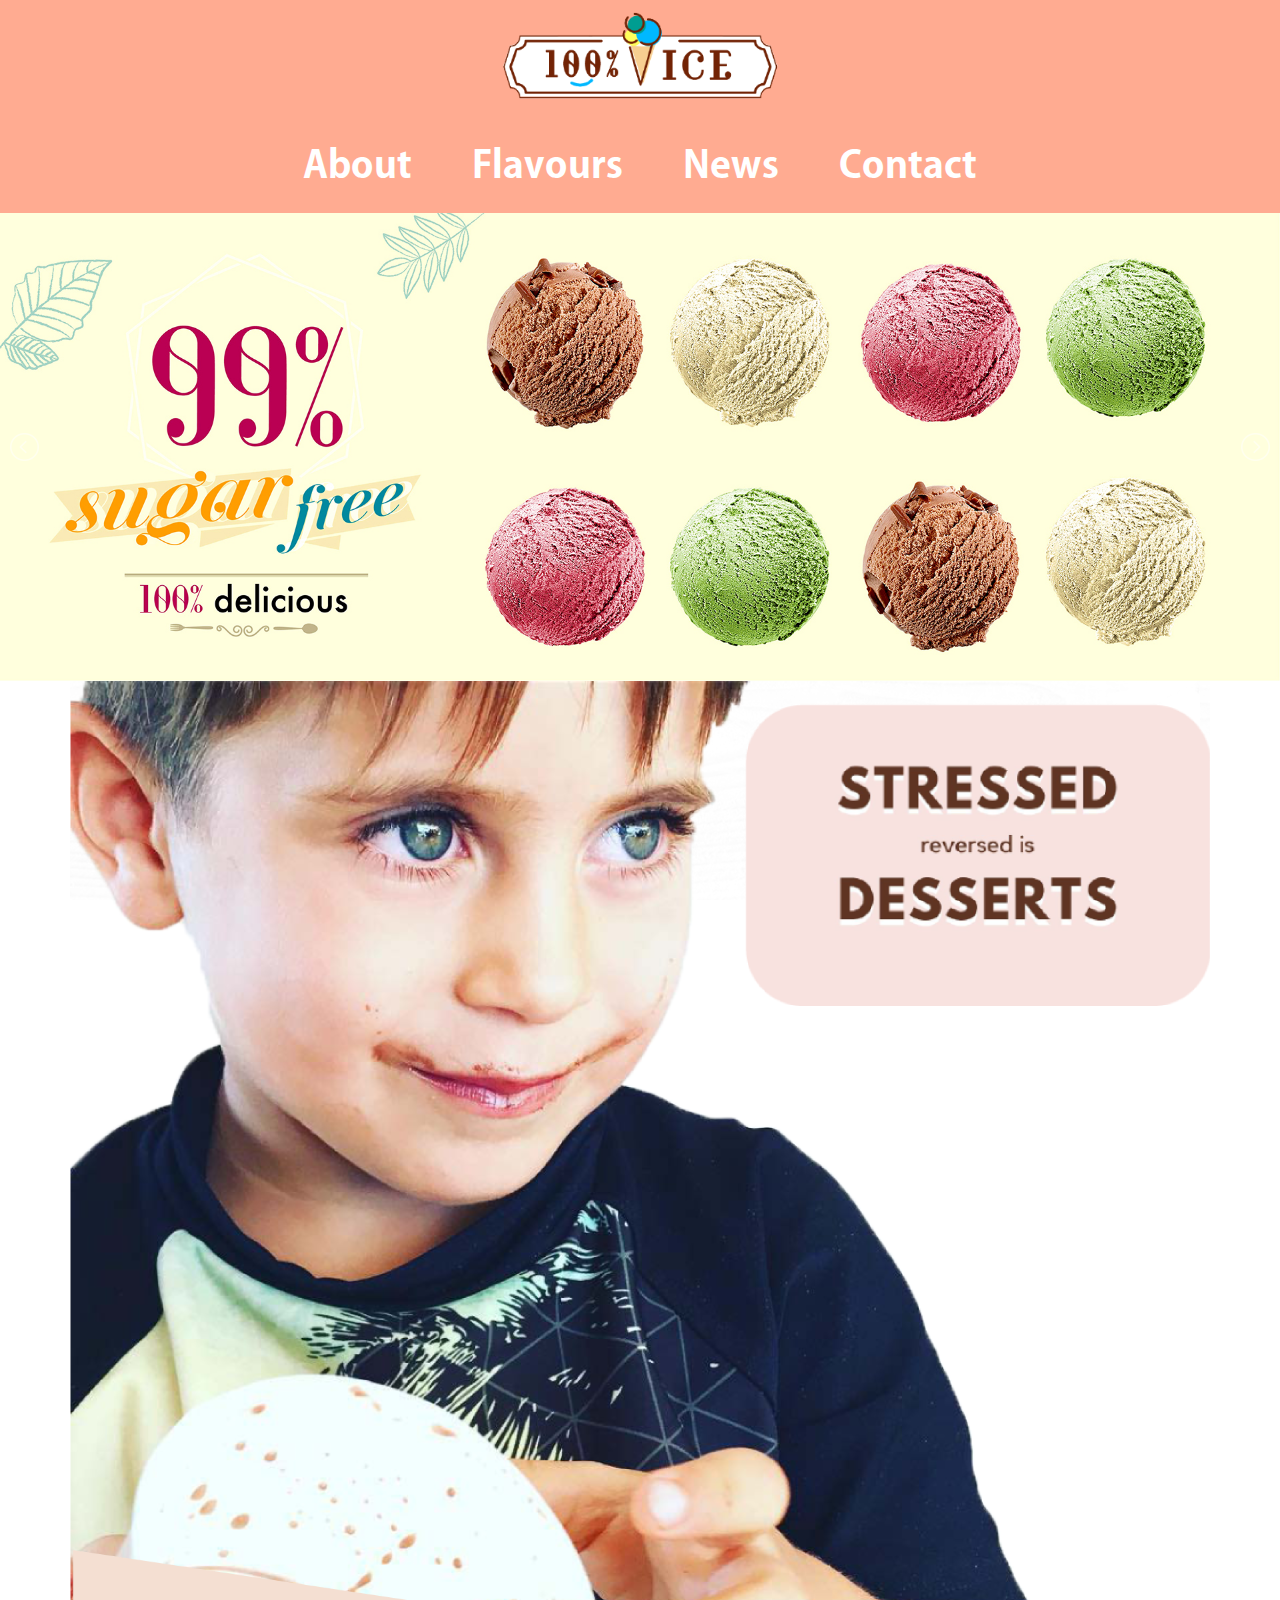
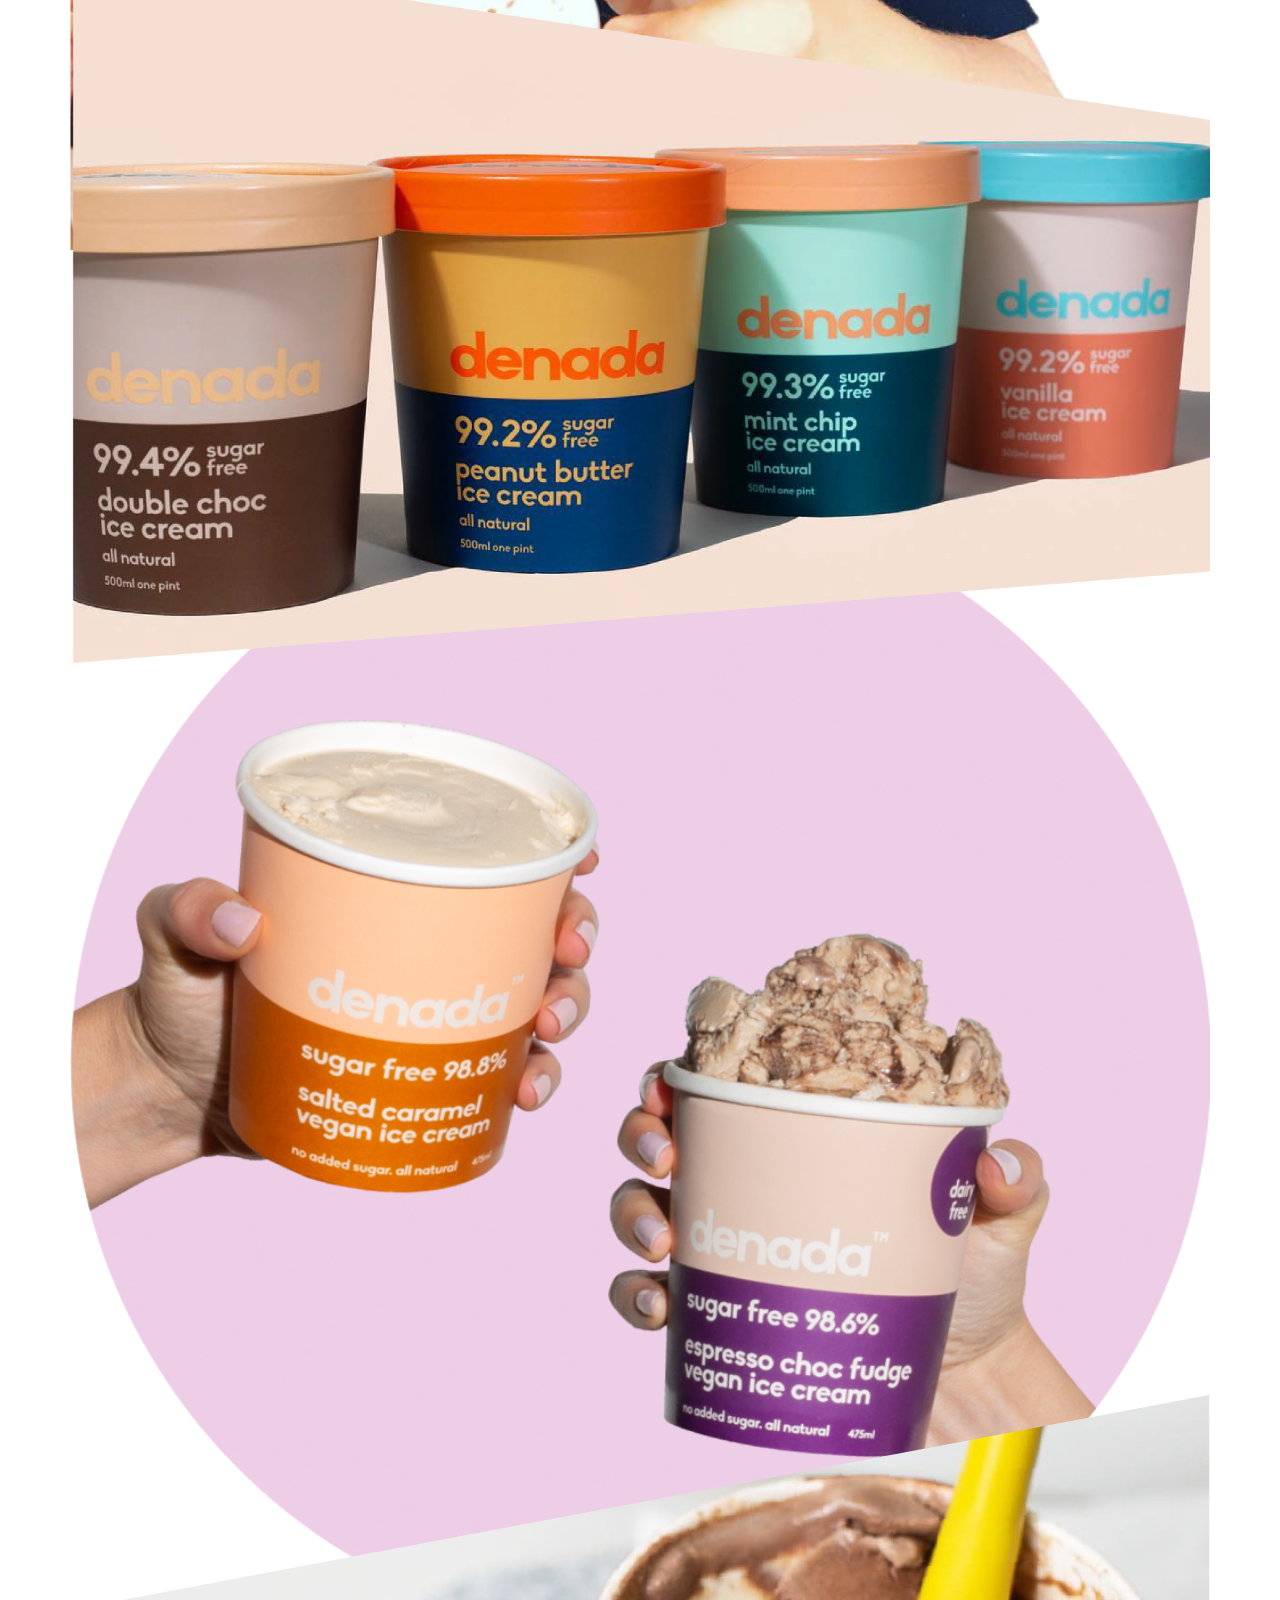
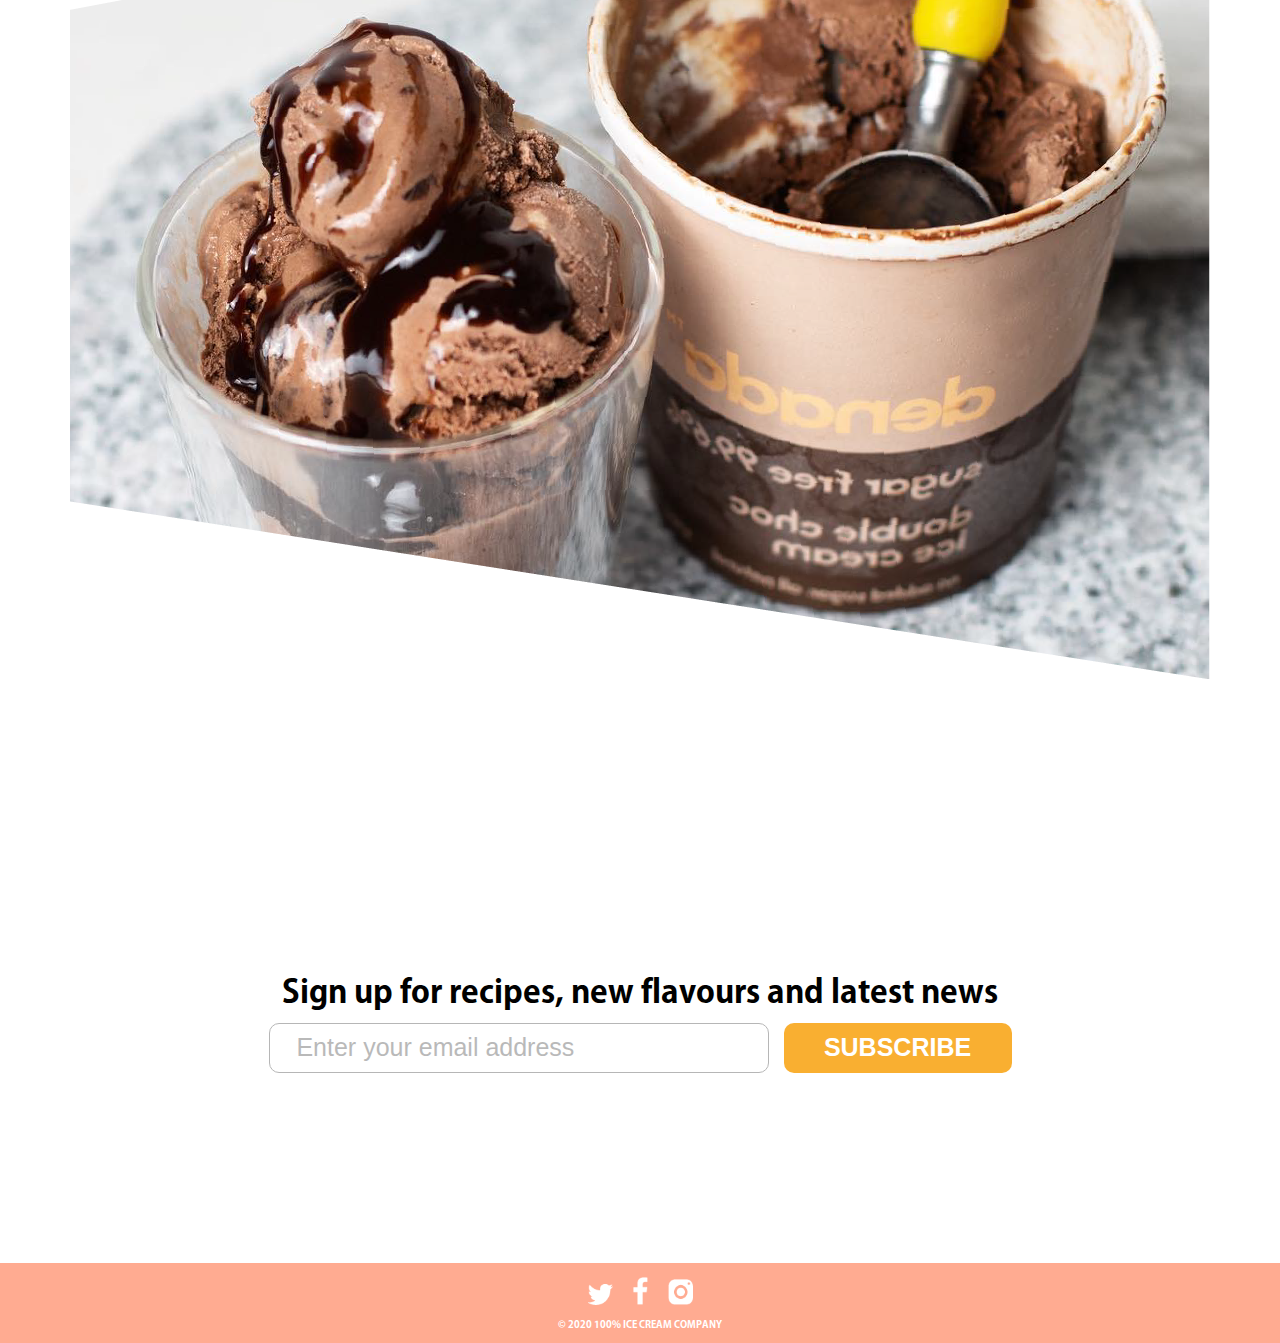
<file: index.html>
<!DOCTYPE html>
<html lang="en" dir="ltr">
<head>
    <meta charset="utf-8">
    <meta name="viewport" content="width=device-width, initial-scale=1.0, user-scalable=yes">
    <title>100% ICE 〡 99% Sugar Free But 100% delicious! </title>
    <link href="./index_css/index.css" rel="stylesheet" >
    <link href="./index_css/index_rwd.css" rel="stylesheet">

    <!-- 小icon -->
    <link rel="icon" href="./index_images/100_ICE.ico" type="image/x-icon" /> 
    <link rel="shortcut icon" href="./index_images/100_ICE.ico" type="image/x-icon" />

    <!-- AOS -->
    <link href="https://unpkg.com/aos@2.3.1/dist/aos.css" rel="stylesheet">
    <script src="https://unpkg.com/aos@2.3.1/dist/aos.js"></script>

    <!-- carocul -->
    <link type="text/css" rel="stylesheet" href="./index_css/lightslider-master/src/css/lightslider.css" />                  
    <script src="./index_css/jquery.js"></script>
    <script src="./index_css/lightslider-master/src/js/lightslider.js"></script>
    <script src="./index_css/index_js.js"></script>


</head>

<body>
  <header class="header"> 

    <!-- <nav>

        <div class="logo">
           <a href="./index.html">
             <img src="./index_images/logo.png" alt="logo">
           </a>  
        </div>

        <ul>
           <li class="about"><a href="./about_index.html">About</a></li>
           <li class="fla"><a href="./flavours_index.html">Flavours</a></li>
           <li class="news"><a href="./news_index.html">News</a></li>
           <li class="con"><a href="./contact_index.html">Contact</a></li>
        </ul>

     </nav> -->

     <!-- 套件試試看 -->
     <nav>
        <a href="./index.html" class="logo">
            <img src="./index_images/logo.png" alt="logo">
        </a>

        <!--    hidden checkbox is used as click reciever,
            so you can use the :checked selector on it. -->
            <input type="checkbox" class="menu-btn" id="menu-btn" />
        
        <!-- label class used for tageting the checkbox -->
        <label class="menu-icon" for="menu-btn"><span class="navicon"></span></label>
        
        <ul class="menu">
            <li><a href="./about_index.html">About</a></li>
            <li><a href="./flavours_index.html">Flavours</a></li>
            <li><a href="./news_index.html">News</a></li>
            <li><a href="./contact_index.html">Contact</a></li>
        </ul>
    </nav>

    </header>

<!-- 以下是banner -->
    <div class="banner" id="banner_slider">
        <div><img src="./index_images/banner.jpg" alt="banner"></div>
        <div><img src="./index_images/banner-2.jpg" alt="banner"></div>
        <div><img src="./index_images/banner--3.jpg" alt="banner"></div>
    </div>

    <!-- 試背景圖做法  -->
   <!-- <div class="banner"></div>  -->

  <main>
     <!-- 以下1140框-->
    <div class="img_order_1140">
        
                <!-- 以下小男孩 -->
                <section class="about" >

                    <div class="about_img">
                        <img src="./index_images/main_about_image.png" alt="boy_yummy">
                    </div>
            
                         <article class="abo">
                            <div data-aos="fade-left" 
                            data-aos-once="true"
                            data-aos-offset="300" 
                            data-aos-duration="500"
                            data-aos-anchor-placement="top-center" 
                            data-aos-anchor=".banner">
                       
    
                                <h1><span>99%</span>sugar free<h1>
                                <br>
                                <h2>but 100% delicious!</h2>

                                <div data-aos="my-blink-animation" 
                                data-aos-offset="200" 
                                data-aos-anchor-placement="top-center"
                                data-aos-anchor=".about_img" >

                                <a href="./about_index.html">Get to Know
                                <img src="./index_images/button right.png">
                                </a>

                                </div>


                                </div>

                         </article>
                
                </section>



            <!-- 以下口味 -->
                <section class="flavours" >

                    <div class="flavours_img">
                        <img src="./index_images/store-150dpi.png" alt="ice_flavours">
                    </div> 

                    <article class="fla">
                        <div data-aos="fade-right" 
                        data-aos-once="true"
                        data-aos-offset="500" 
                        data-aos-duration="800"
                        data-aos-anchor-placement="top-center" 
                        data-aos-anchor=".banner">

                        <h2>what is in
                            <span class="icon">
                                <img src="./index_images/shopping list.png" alt="shopping_icon">
                            </span>
                        </h2>
                        <h2>our delicious ice cream flavours</h2>

                        <div data-aos="my-blink-animation" 
                                data-aos-offset="100" 
                                data-aos-anchor-placement="top-center"
                                data-aos-anchor=".flavours_img" >

                        <a href="./flavours_index.html">Explore Now
                            <img src="./index_images/button right.png" >
                        </a>

                        </div>

                        </div>
                    </article>

            </section>



                <!-- 以下聯繫 -->
                <section class="contact" >

                    <div class="contact_img">
                        <img src="./index_images/main_contact_image.png" alt="contact_us">
                    </div> 

                    <article class="con">
                        <div data-aos="fade-left" 
                        data-aos-once="true"
                        data-aos-offset="700" 
                        data-aos-duration="1100"
                        data-aos-anchor-placement="top-center" 
                        data-aos-anchor=".banner">
                       
                        <span class="icon">
                            <img src="./index_images/locate_icon.png" alt="location_icon">
                        </span>

                        <div data-aos="my-blink-animation" 
                                data-aos-offset="180" 
                                data-aos-anchor-placement="top-center"
                                data-aos-anchor=".contact_img" >

                        <a href="./contact_index.html">Where to Buy
                            <img  src="./index_images/button right.png" >   
                        </a>

                        </div>

                        </div>
                    </article>

            </section>



            <!-- 以下消息 -->
            <section class="news" >

                    <div class="news_img">
                        <img src="./index_images/main_news_image.png" alt="news_coupon">
                    </div> 

                    <article class="news_area">
                        
                        <div data-aos="fade-right" 
                        data-aos-once="true"
                        data-aos-offset="900" 
                        data-aos-duration="1400"
                        data-aos-anchor-placement="top-center" 
                        data-aos-anchor=".banner">

                        <span class="icon" >
                            <img src="./index_images/speaker_image.png" alt="news_icon">
                        </span>
                    
                        <div data-aos="my-blink-animation" 
                                data-aos-offset="140" 
                                data-aos-anchor-placement="top-center"
                                data-aos-anchor=".news_img" >

                        <a href="./news_index.html">Learn More
                            <img  src="./index_images/button right.png" >   
                        </a>

                        </div>

                        <div class="couple_title">
                            <h1>50% OFF coupon</h1>
                        </div>
                        
                    </div>
                        
                    </article>

                </section>


            <!-- 以下mail -->
            <article class="mail">

                <div data-aos="zoom-in" 
                     data-aos-once="true"
                     data-aos-offset="900" 
                     data-aos-duration="1400"
                     data-aos-anchor-placement="top-center" 
                     data-aos-anchor=".banner">
                <h1>Join Our Mailing List</h1>
                </div>

                <br>
                <h3>Sign up for recipes, new flavours and latest news</h3>

                <form action="#" method="#">
                    <input type="text" placeholder=" Enter your email address">
                    <button type="submit">SUBSCRIBE
                    </button>
                </form>

            </article>

    </div>
  </main>

  <!-- 以下footer -->
  <footer>

    <div class="end_site">

        <div class="share">
          <a class="link_twitter" href="https://twitter.com/?lang=zh-tw" target="_blank"><img src="./index_images/footer_twitter_icon.png" alt="link to twitter"></a>
          <a class="link_fb" href="https://www.facebook.com/" target="_blank"><img src="./index_images/footer_facebook_icon.png" alt="link to fb"></a>
          <a class="link_ig" href="https://www.instagram.com/accounts/login/?hl=zh-tw" target="_blank"><img src="./index_images/footer_ig_icon.png" alt="link to ig"></a>
        </div>     

        <div class="copyright">
          <p>&#169; 2020 100%  ICE CREAM COMPANY</p>
        </div>

      </div>

  </footer>


  <!-- AOS -->
  <script>
    AOS.init();
  </script>

</body>
</html>
</file>
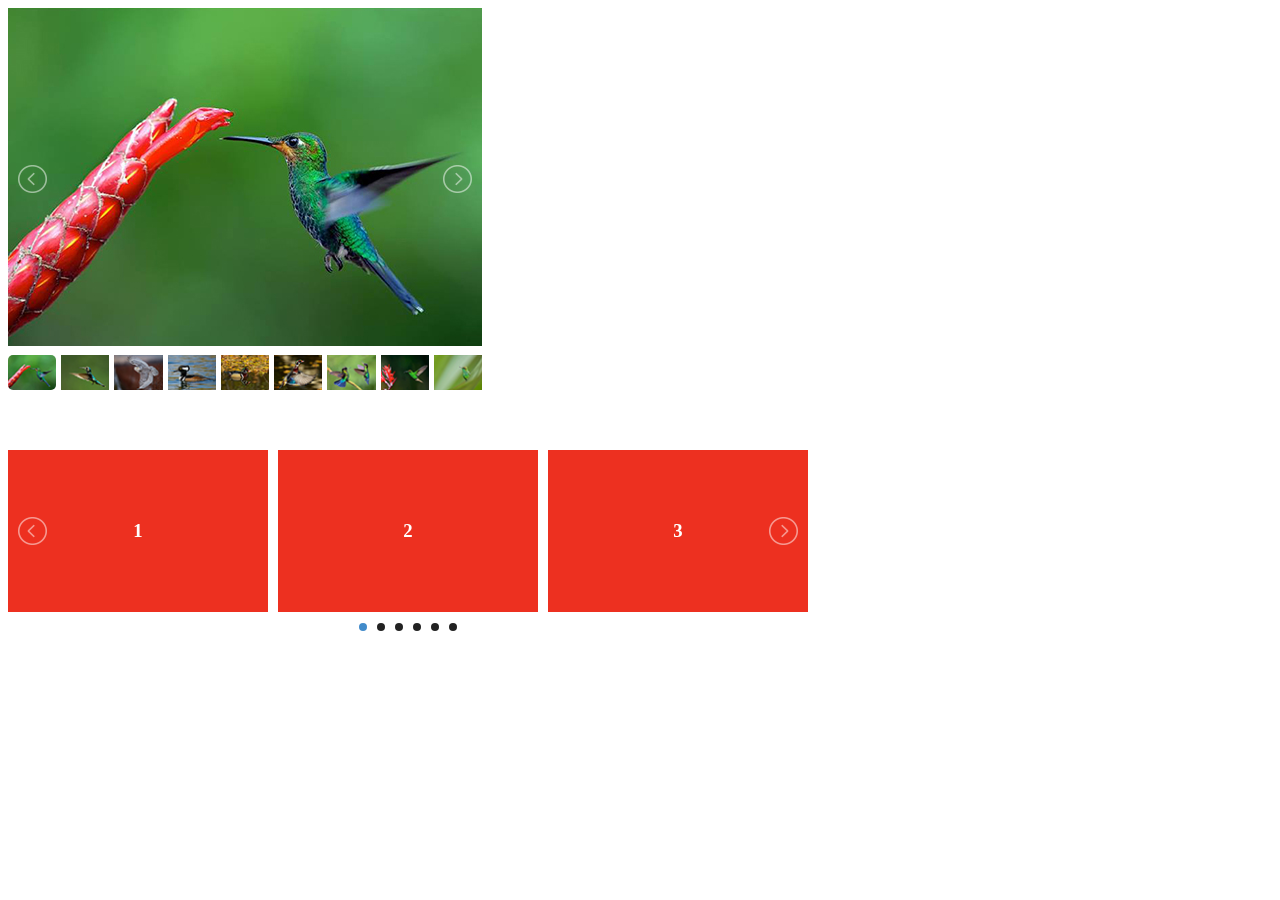
<file: index_css/lightslider-master/demo/index.html>
<!DOCTYPE html>
<html lang="en">
    <head>
    <title>lightSlider Demo</title>
    <meta charset="utf-8">
    <meta http-equiv="X-UA-Compatible" content="IE=edge">
    <meta name="description" content="">
    <link rel="stylesheet"  href="../src/css/lightslider.css"/>
    <style>
    	ul{
			list-style: none outside none;
		    padding-left: 0;
            margin: 0;
		}
        .demo .item{
            margin-bottom: 60px;
        }
		.content-slider li{
		    background-color: #ed3020;
		    text-align: center;
		    color: #FFF;
		}
		.content-slider h3 {
		    margin: 0;
		    padding: 70px 0;
		}
		.demo{
			width: 800px;
		}
    </style>
    <script src="http://ajax.googleapis.com/ajax/libs/jquery/1.9.1/jquery.min.js"></script>
    <script src="../src/js/lightslider.js"></script> 
    <script>
    	 $(document).ready(function() {
			$("#content-slider").lightSlider({
                loop:true,
                keyPress:true
            });
            $('#image-gallery').lightSlider({
                gallery:true,
                item:1,
                thumbItem:9,
                slideMargin: 0,
                speed:500,
                auto:true,
                loop:true,
                onSliderLoad: function() {
                    $('#image-gallery').removeClass('cS-hidden');
                }  
            });
		});
    </script>
</head>
<body>
	<div class="demo">
        <div class="item">            
            <div class="clearfix" style="max-width:474px;">
                <ul id="image-gallery" class="gallery list-unstyled cS-hidden">
                    <li data-thumb="img/thumb/cS-1.jpg"> 
                        <img src="img/cS-1.jpg" />
                         </li>
                    <li data-thumb="img/thumb/cS-2.jpg"> 
                        <img src="img/cS-2.jpg" />
                         </li>
                    <li data-thumb="img/thumb/cS-3.jpg"> 
                        <img src="img/cS-3.jpg" />
                         </li>
                    <li data-thumb="img/thumb/cS-4.jpg"> 
                        <img src="img/cS-4.jpg" />
                         </li>
                    <li data-thumb="img/thumb/cS-5.jpg"> 
                        <img src="img/cS-5.jpg" />
                         </li>
                    <li data-thumb="img/thumb/cS-6.jpg"> 
                        <img src="img/cS-6.jpg" />
                         </li>
                    <li data-thumb="img/thumb/cS-7.jpg"> 
                        <img src="img/cS-7.jpg" />
                         </li>
                    <li data-thumb="img/thumb/cS-8.jpg"> 
                        <img src="img/cS-8.jpg" />
                         </li>
                    <li data-thumb="img/thumb/cS-9.jpg"> 
                        <img src="img/cS-9.jpg" />
                         </li>
                    <li data-thumb="img/thumb/cS-10.jpg"> 
                        <img src="img/cS-10.jpg" />
                         </li>
                    <li data-thumb="img/thumb/cS-11.jpg"> 
                        <img src="img/cS-11.jpg" />
                         </li>
                    <li data-thumb="img/thumb/cS-12.jpg"> 
                        <img src="img/cS-12.jpg" />
                         </li>
                    <li data-thumb="img/thumb/cS-13.jpg"> 
                        <img src="img/cS-13.jpg" />
                         </li>
                    <li data-thumb="img/thumb/cS-14.jpg"> 
                        <img src="img/cS-14.jpg" />
                         </li>
                    <li data-thumb="img/thumb/cS-15.jpg"> 
                        <img src="img/cS-15.jpg" />
                         </li>
                </ul>
            </div>
        </div>
        <div class="item">
            <ul id="content-slider" class="content-slider">
                <li>
                    <h3>1</h3>
                </li>
                <li>
                    <h3>2</h3>
                </li>
                <li>
                    <h3>3</h3>
                </li>
                <li>
                    <h3>4</h3>
                </li>
                <li>
                    <h3>5</h3>
                </li>
                <li>
                    <h3>6</h3>
                </li>
            </ul>
        </div>

    </div>	
</body>
</file>
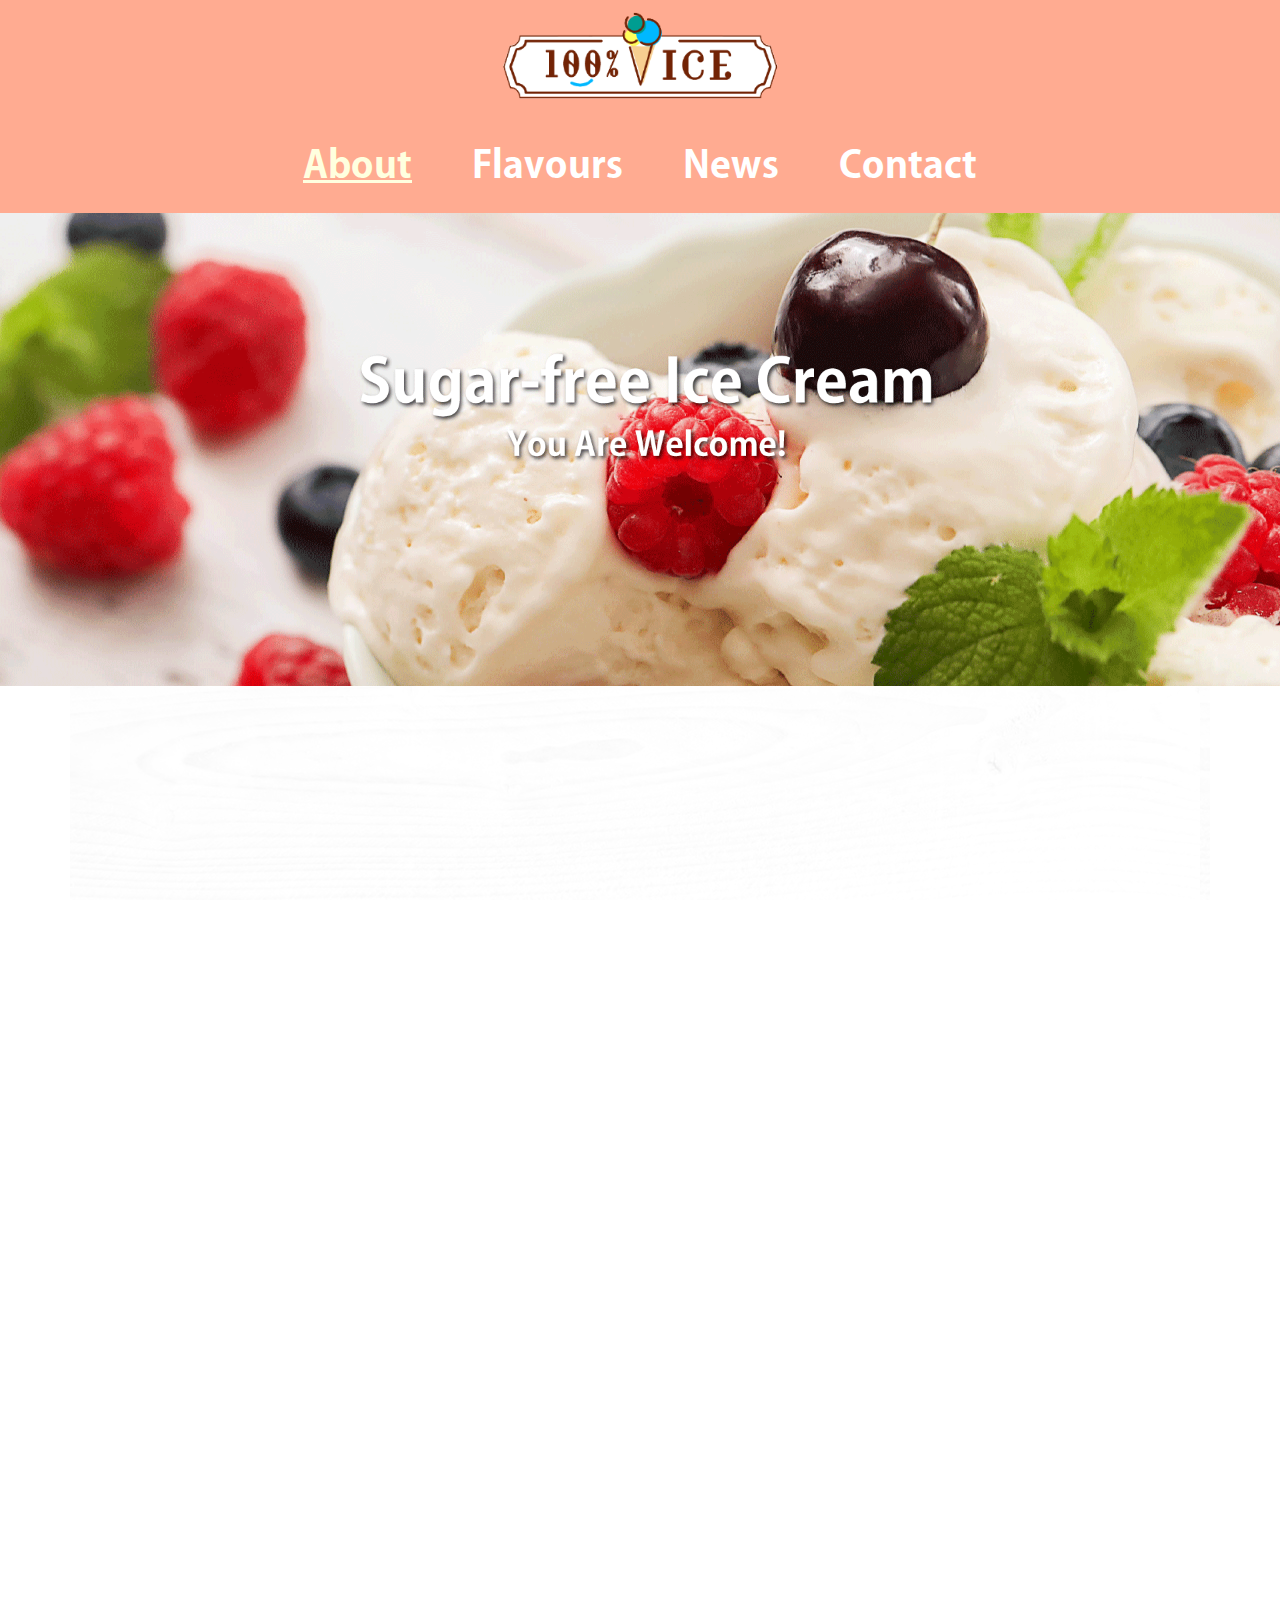
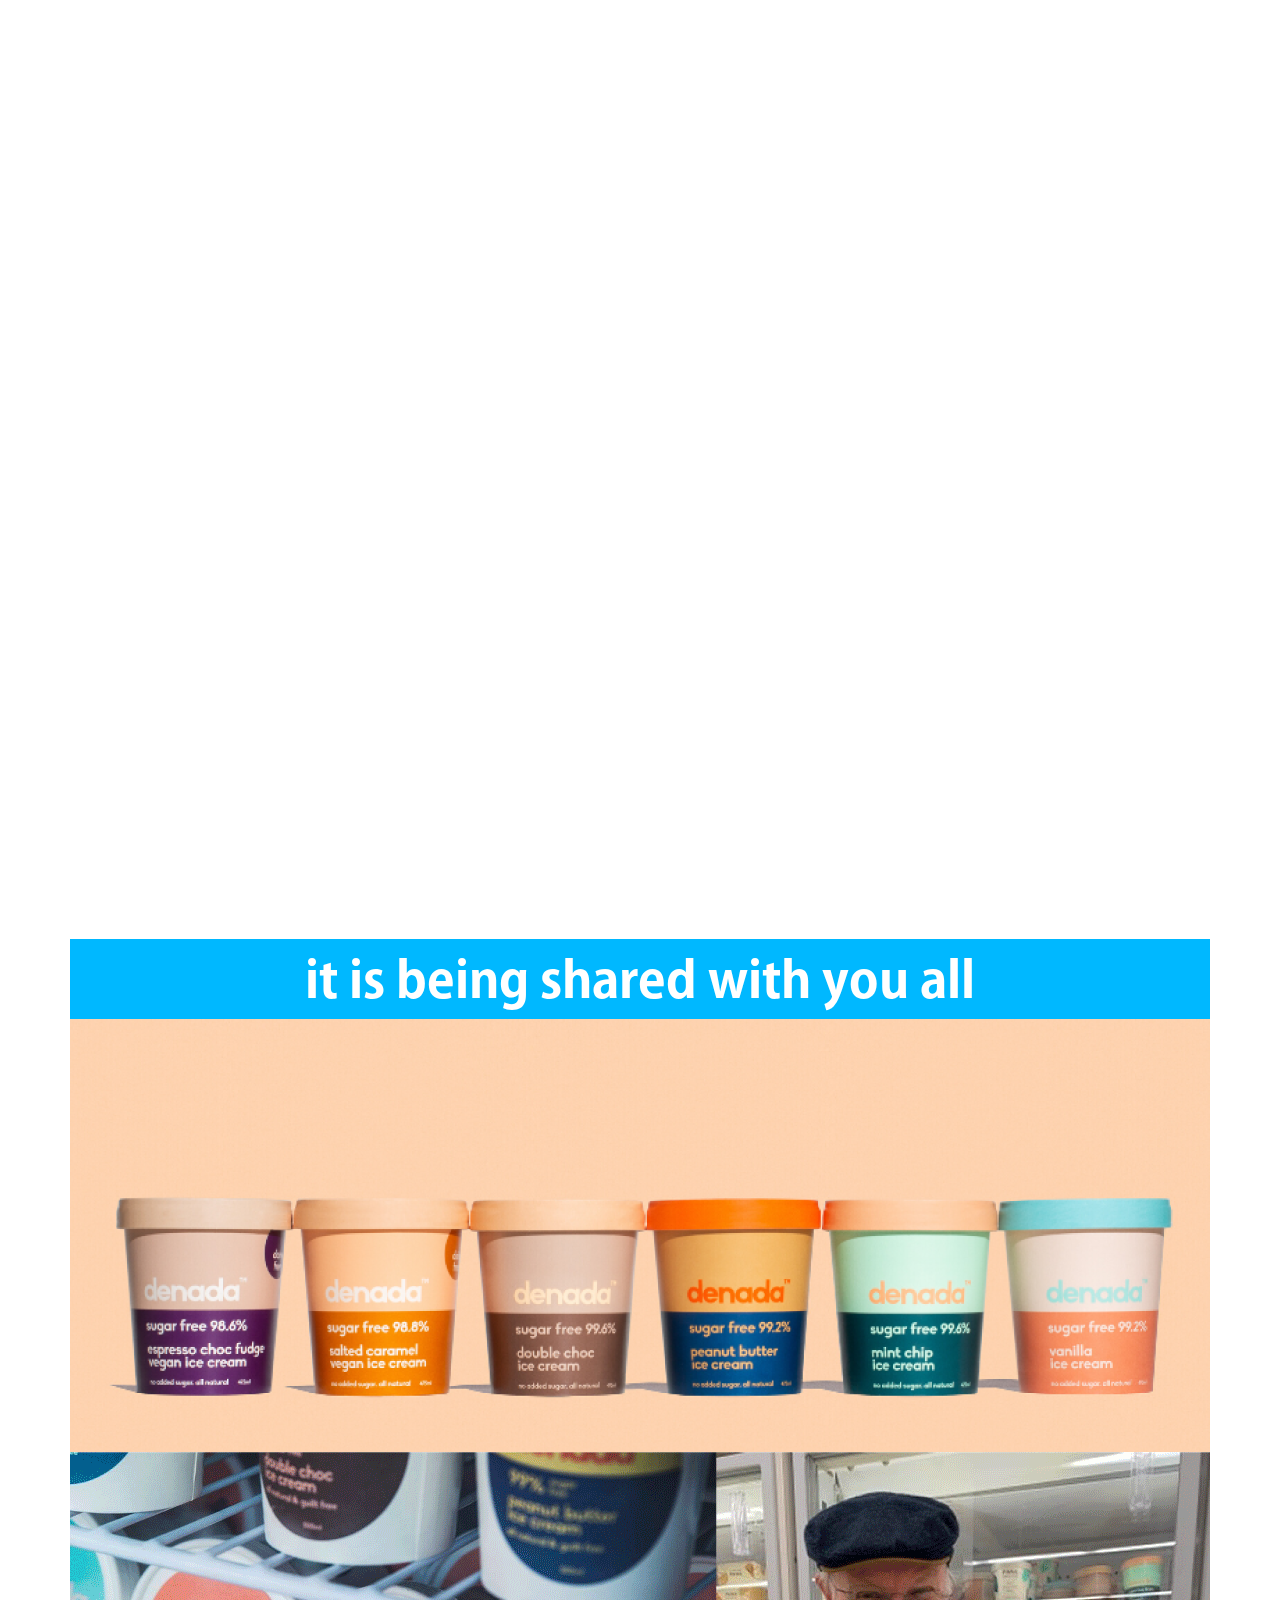
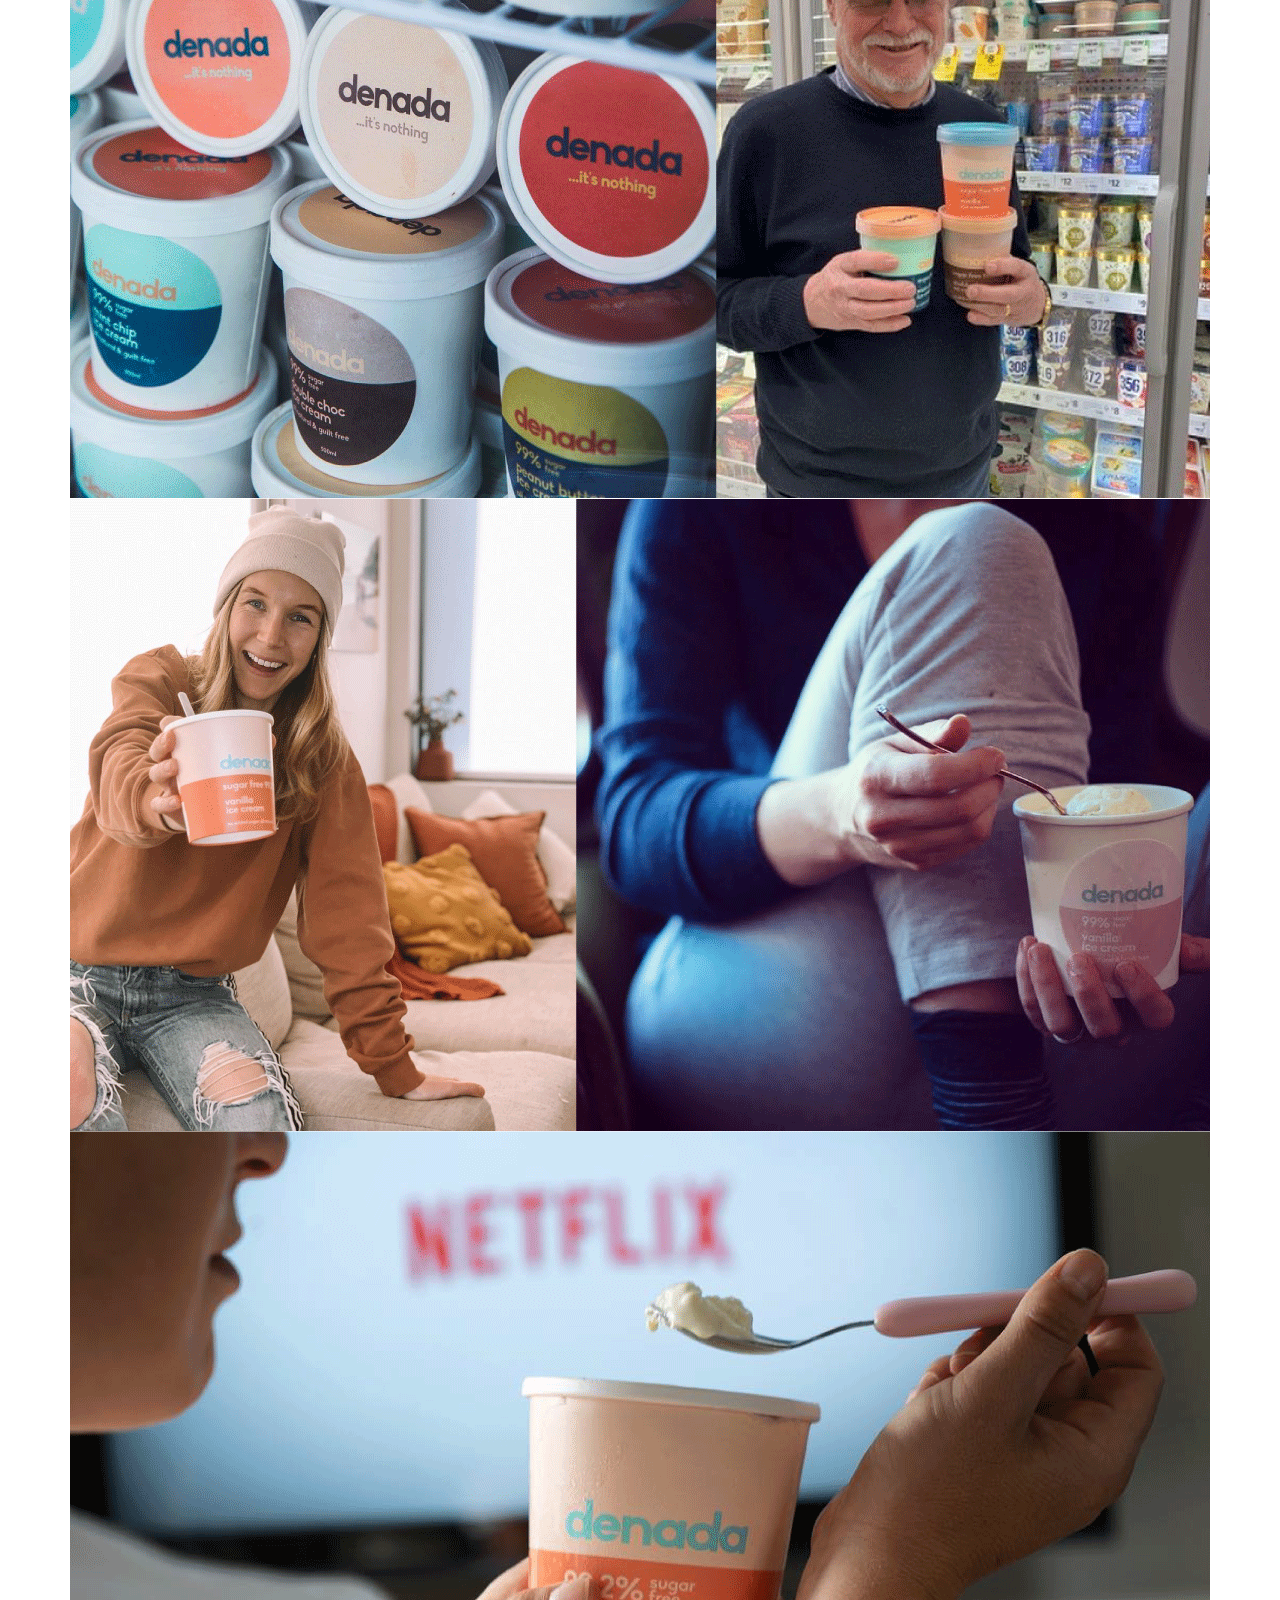
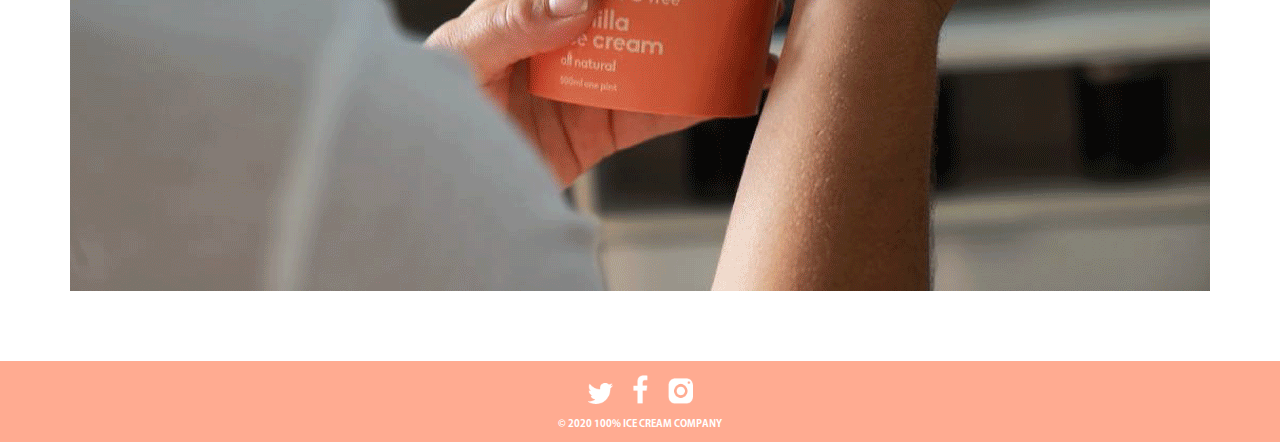
<file: about_index.html>
<!DOCTYPE html>
<html lang="en" dir="ltr">
<head>
    <meta charset="utf-8">
    <meta name="viewport" content="width=device-width, initial-scale=1.0, user-scalable=yes">
    <title>100% ICE 〡  You Are Welcome! </title>
    <link href="./about/about_index.css" rel="stylesheet" >
    <link href="./about/about_index_rwd.css" rel="stylesheet">
    <!-- 小icon -->
    <link rel="icon" href="./about/images/100_ICE.ico" type="image/x-icon" /> 
    <link rel="shortcut icon" href="./about/images/100_ICE.ico" type="image/x-icon" />

    <!-- AOS -->
    <link href="https://unpkg.com/aos@2.3.1/dist/aos.css" rel="stylesheet">
    <script src="https://unpkg.com/aos@2.3.1/dist/aos.js"></script>
</head>
<body>
    <header class="header"> 
         <nav>
            <a href="./index.html" class="logo">
                <img src="./index_images/logo.png" alt="logo">
            </a>
    
            <!--    hidden checkbox is used as click reciever,
                so you can use the :checked selector on it. -->
                <input type="checkbox" class="menu-btn" id="menu-btn" />
            
            <!-- label class used for tageting the checkbox -->
            <label class="menu-icon" for="menu-btn"><span class="navicon"></span></label>
            
            <ul class="menu">
                <li><a class="about_menu" href="./about_index.html">About</a></li>
                <li><a href="./flavours_index.html">Flavours</a></li>
                <li><a href="./news_index.html">News</a></li>
                <li><a href="./contact_index.html">Contact</a></li>
            </ul>
        </nav>
    
        </header>

    <!-- 以下是banner -->
    <div class="banner">
        <img src="./about/images/main_share_people.png" alt="banner"> 
    </div>

    <main>

    <!-- 以下1140框-->
    <div class="img_order_1140">

        <!-- 以下開始第一區 -->
        <div data-aos="flip-left" 
        data-aos-easing="ease-out-cubic"
        data-aos-duration="1200"
        data-aos-offset="80" 
        data-aos-anchor-placement="top-center" 
        data-aos-anchor=".title">

              <section class="title">
                <article>
                    <h1>100% ICE</h1>

                    <h3>was created out of a need for<br>
                    deliciously tasty, healthy treats</h3>

                    <h4>Our flavours stand alone straight from the pint 
                    <br>and are the perfect addition 
                    for any dessert</h4>
                </article>
            </section>

        </div>

        

         <!-- 以下開始第二區 -->
       

            <div data-aos="fade-up" 
            data-aos-easing="ease-out-cubic"
            data-aos-duration="1200"
            data-aos-offset="80" 
            data-aos-anchor-placement="top-center" 
            data-aos-anchor=".four_idea">

            <section class="four_idea">

            <article>
                <div><img src="./about/images/about_gluten-free.png" alt="cocoa"></div>
                <h3>Gluten-free Low Lactose</h3>
                <h4>We use pure cream in our ice cream, which is very low lactose, and all of our ingredients are gluten-free, so even people with special food requirements can dig into a tub.</h4>
            </article>

            <article>
                <div><img src="./about/images/about_keto.png" alt="Keto & Diabetic"></div>
                <h3>Keto & Diabetic Friendly</h3>
                <h4>Low carb, no sugar, real ice cream that doesn’t compromise on creamy texture, sweetness and flavour. Finally an ice cream for diabetics and low carb lifestylers!</h4>
            </article>


            <article>
                <div><img src="./about/images/about_vegan.png" alt="Dairy-free"></div>
                <h3>Dairy-free Vegan Options</h3>
                <h4>Sugar free ice cream is coming soon! 100% Ice vegan range is launching in two delicious flavours: salted caramel and espresso choc fudge.</h4>
            </article>


            <article>
                <div><img src="./about/images/about_cocoa.png" alt="Natural"></div>
                <h3>All Natural Ingredients</h3>
                <h4>We are passionate about accessing the best version of food possible, so we use all natural ingredients including Xylitol, our all-natural sweetener.</h4>
            </article>

        

        </section>

    </div>


        <!-- 以下開始分享區 -->
        <div>

        <div class="share_title">
            <h2>it is being shared with you all</h2>
        </div>

        </div>

        <section class="share">

          <article><img src="./about/images/main_share_people_banner.png" alt="banner"></article>
          <article><img src="./about/images/main_share_people_second.png" alt="share_1"></article>
          <article><img src="./about/images/main_share_people_thrid.png" alt="share_2"></article>
          <article><img src="./about/images/main_share_people_four.png" alt="share_3"></article>

        </section>

    </div>
    </main>

      <!-- 以下footer -->
  <footer>

    <div class="end_site">

        <div class="share">
          <a class="link_twitter" href="https://twitter.com/?lang=zh-tw" target="_blank"><img src="./index_images/footer_twitter_icon.png" alt="link to twitter"></a>
          <a class="link_fb" href="https://www.facebook.com/" target="_blank"><img src="./index_images/footer_facebook_icon.png" alt="link to fb"></a>
          <a class="link_ig" href="https://www.instagram.com/accounts/login/?hl=zh-tw" target="_blank"><img src="./index_images/footer_ig_icon.png" alt="link to ig"></a>
        </div>     

        <div class="copyright">
          <p>&#169; 2020 100%  ICE CREAM COMPANY</p>
        </div>

      </div>

  </footer>

   <!-- AOS -->
   <script>
    AOS.init();
  </script>

</body>
</html>
</file>
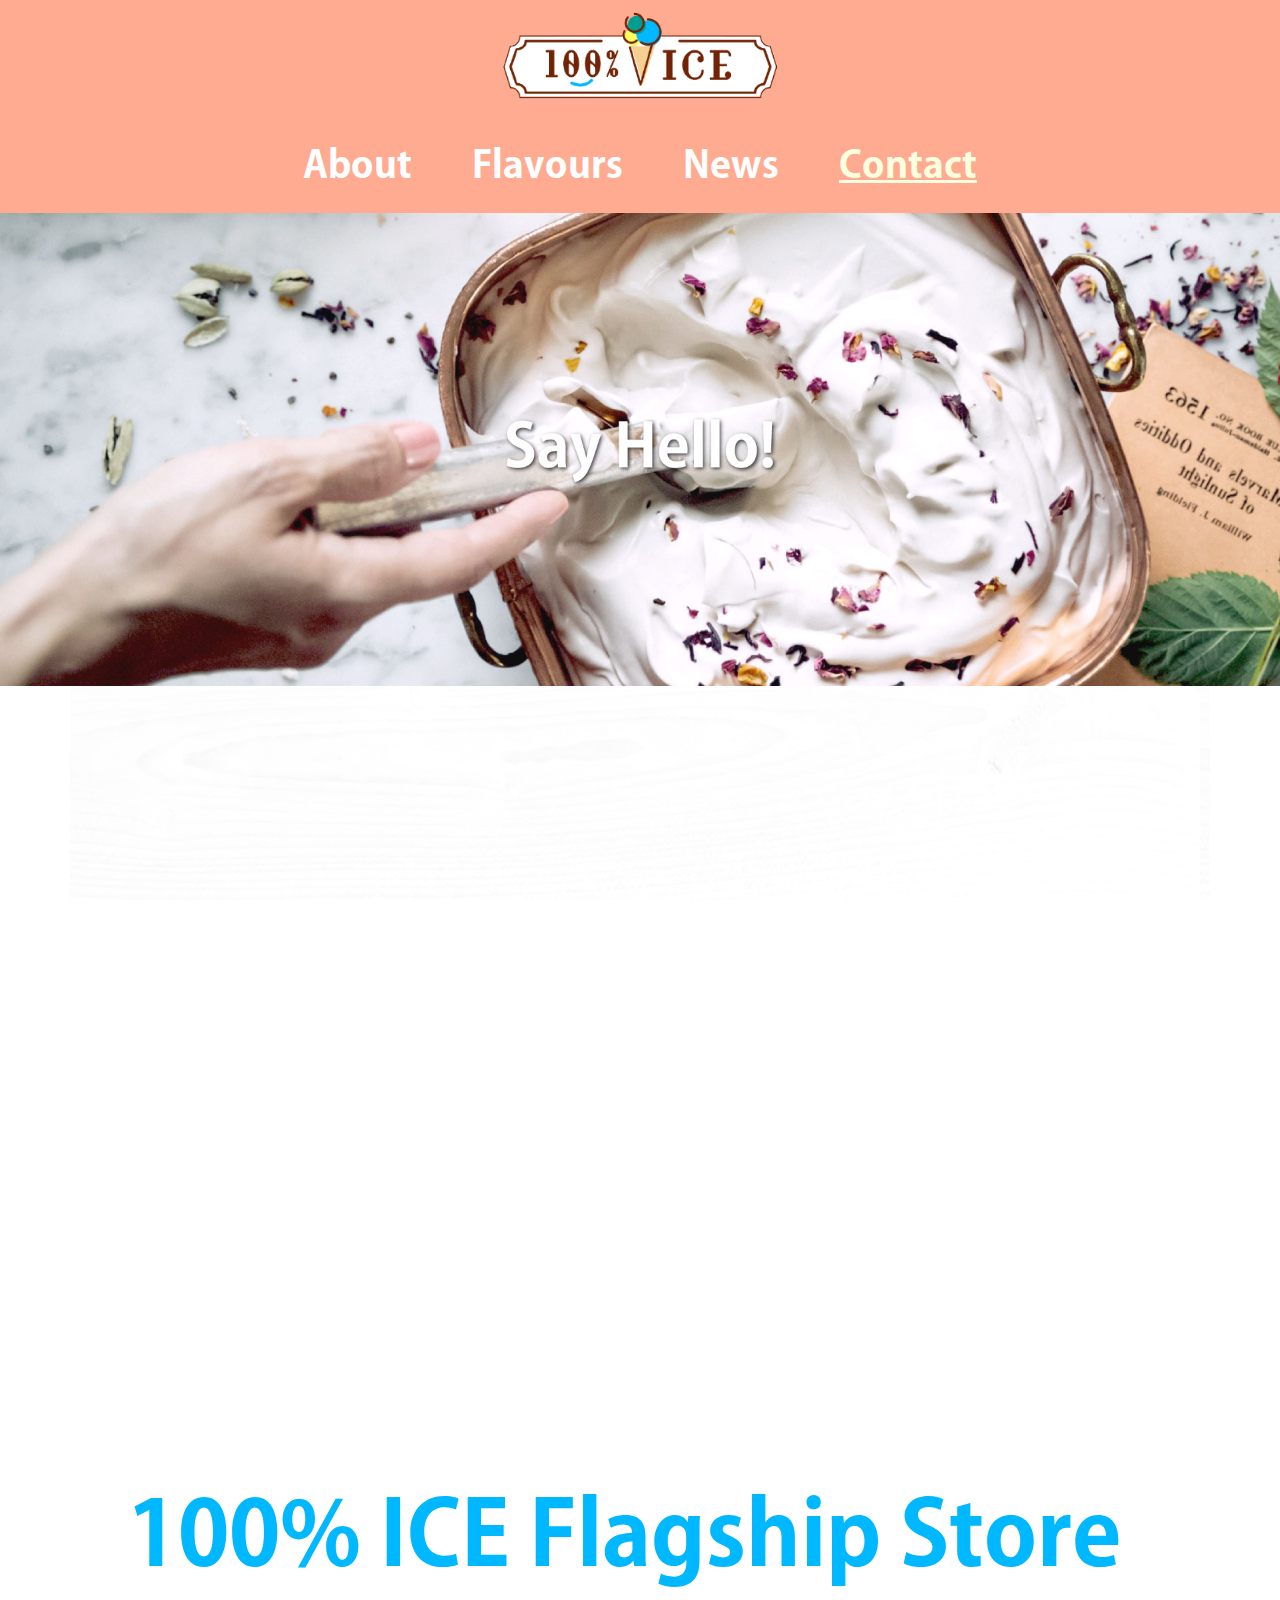
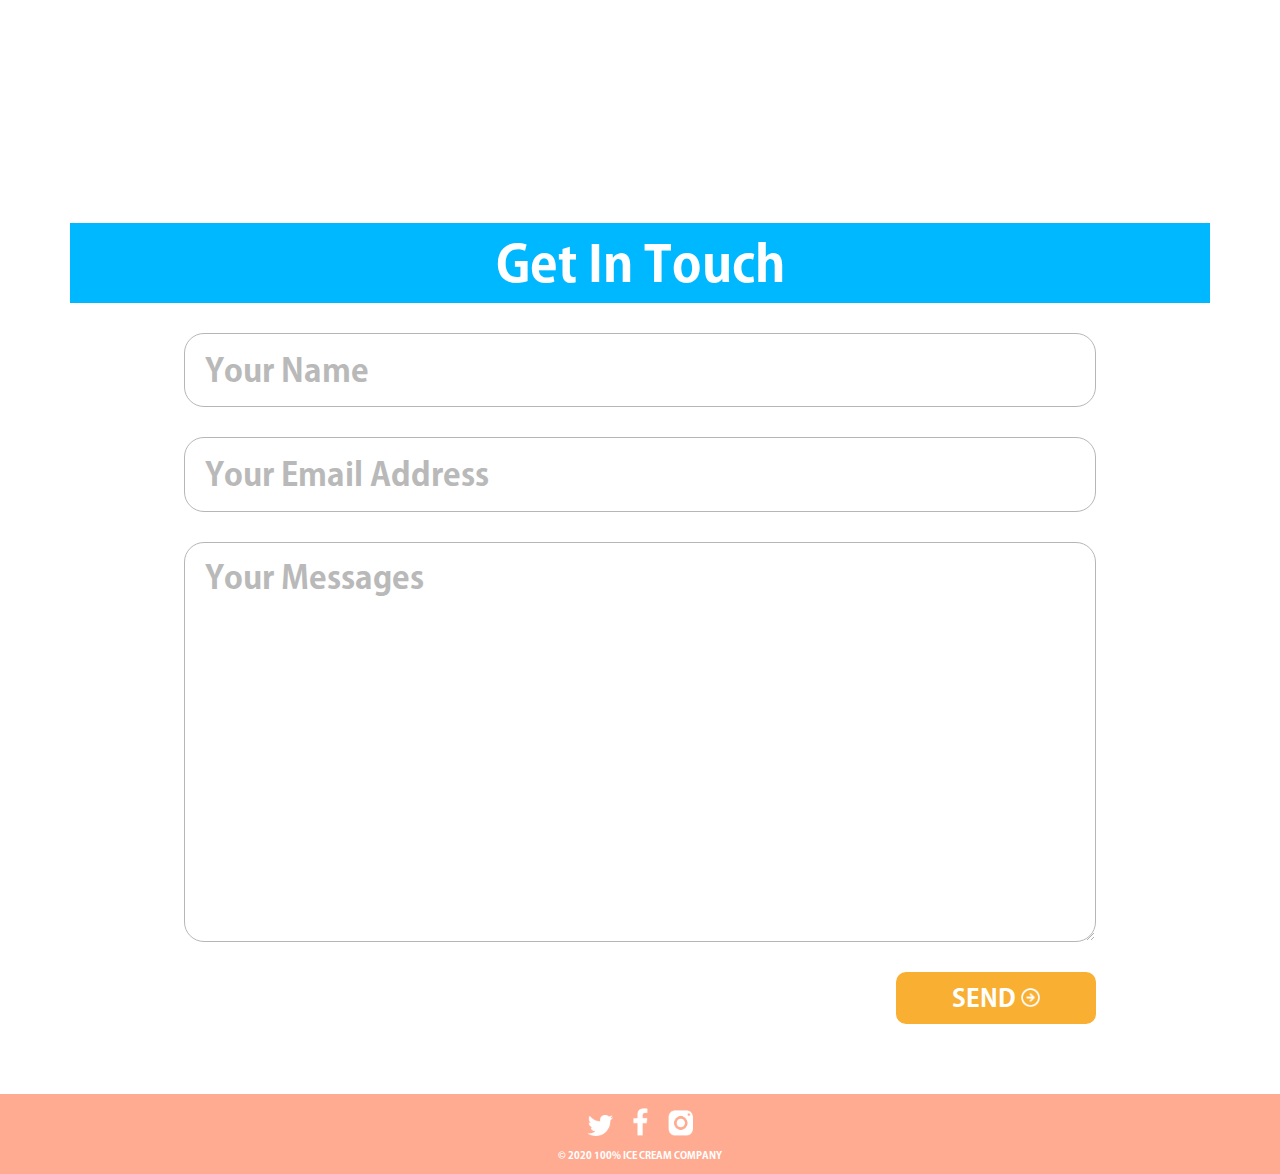
<file: contact_index.html>
<!DOCTYPE html>
<html lang="en" dir="ltr">
<head>
    <meta charset="utf-8">
    <meta name="viewport" content="width=device-width, initial-scale=1.0, user-scalable=yes">
    <title>100% ICE 〡 Say Hello ! </title>
    <link href="./contact/contact_index.css" rel="stylesheet" >
    <link href="./contact/contact_index_rwd.css" rel="stylesheet">
    <!-- 小icon -->
    <link rel="icon" href="./contact/images/100_ICE.ico" type="image/x-icon" /> 
    <link rel="shortcut icon" href="./contact/images/100_ICE.ico" type="image/x-icon" />

    <!-- AOS -->
    <link href="https://unpkg.com/aos@2.3.1/dist/aos.css" rel="stylesheet">
    <script src="https://unpkg.com/aos@2.3.1/dist/aos.js"></script>

</head>
<body>
    <header class="header"> 
        <nav>
           <a href="./index.html" class="logo">
               <img src="./index_images/logo.png" alt="logo">
           </a>  
   
           <!--    hidden checkbox is used as click reciever,
               so you can use the :checked selector on it. -->
               <input type="checkbox" class="menu-btn" id="menu-btn" />
           
           <!-- label class used for tageting the checkbox -->
           <label class="menu-icon" for="menu-btn"><span class="navicon"></span></label>
           
           <ul class="menu">
               <li><a class="about_menu" href="./about_index.html">About</a></li>
               <li><a href="./flavours_index.html">Flavours</a></li>
               <li><a class="news_menu" href="./news_index.html">News</a></li>
               <li><a class="contact_menu"href="./contact_index.html">Contact</a></li>
           </ul>
       </nav>
   
       </header>

         <!-- 以下是banner -->
    <div class="banner">
        <img src="./contact/images/contact_banner.jpg" alt="banner"> 
    </div>

    <main>

        <!-- 以下1140框-->
        <div class="img_order_1140">
     
         <!-- 以下map區-->

         

                <section class="map">

                    <article>

                        <iframe src="https://www.google.com/maps/embed?pb=!1m18!1m12!1m3!1d3256.9975367179914!2d149.1484375!3d-35.2811875!2m3!1f0!2f0!3f0!3m2!1i1024!2i768!4f13.1!3m3!1m2!1s0x0%3A0x0!2s4RPFP49X%2BG9!5e0!3m2!1szh-TW!2stw!4v1598979179902!5m2!1szh-TW!2stw" width="90%" height="700" frameborder="0" style="border:0;" allowfullscreen="" aria-hidden="false" tabindex="0"></iframe>
                        
                        

                            <div class="map_word">

                                <h1>100% ICE Flagship Store</h1>

                                <div data-aos="fade-left" 
                                data-aos-offset="200" 
                                data-aos-easing="ease-out-cubic"
                                data-aos-duration="2200">

                                    <h3><span><img src="./contact/images/address_icon.png" alt="address_icon"></span>
                                        Campbell, Australian Capital Territory
                                    </h3>

                                    <h3><span><img src="./contact/images/mail_icon.png" alt="mail_icon"></span>
                                        info@100%ice.com.au
                                    </h3>

                                    <h3><span><img src="./contact/images/phone_icon.png" alt="phone_icon"></span>
                                        (02) 9700 8333
                                    </h3>
                                </div>

                            </div>

                       

                    </article>

                </section>
        

    <!-- 以下touch 表格 -->

    <div>

        <div class="tough_title">
            <h2>Get In Touch</h2>
        </div>

    </div>

    <article class="tough_form">

        <form action="#" method="#">
           <input type="text" placeholder="Your Name">
           <input type="text" placeholder="Your Email Address">
           <div>
            <textarea placeholder="Your Messages"></textarea>
            <button type="submit">SEND
                <img src="./news/images/button right.png">
            </button>
           </div>
        </form>

    </article>

        </div>
    </main>


  <!-- 以下footer -->
  <footer>

    <div class="end_site">

        <div class="share">
          <a class="link_twitter" href="https://twitter.com/?lang=zh-tw" target="_blank"><img src="./index_images/footer_twitter_icon.png" alt="link to twitter"></a>
          <a class="link_fb" href="https://www.facebook.com/" target="_blank"><img src="./index_images/footer_facebook_icon.png" alt="link to fb"></a>
          <a class="link_ig" href="https://www.instagram.com/accounts/login/?hl=zh-tw" target="_blank"><img src="./index_images/footer_ig_icon.png" alt="link to ig"></a>
        </div>     

        <div class="copyright">
          <p>&#169; 2020 100%  ICE CREAM COMPANY</p>
        </div>

      </div>

  </footer>

   <!-- AOS -->
   <script>
    AOS.init();
  </script>

   <!-- 哈哈 -->
</body>
</html>
</file>
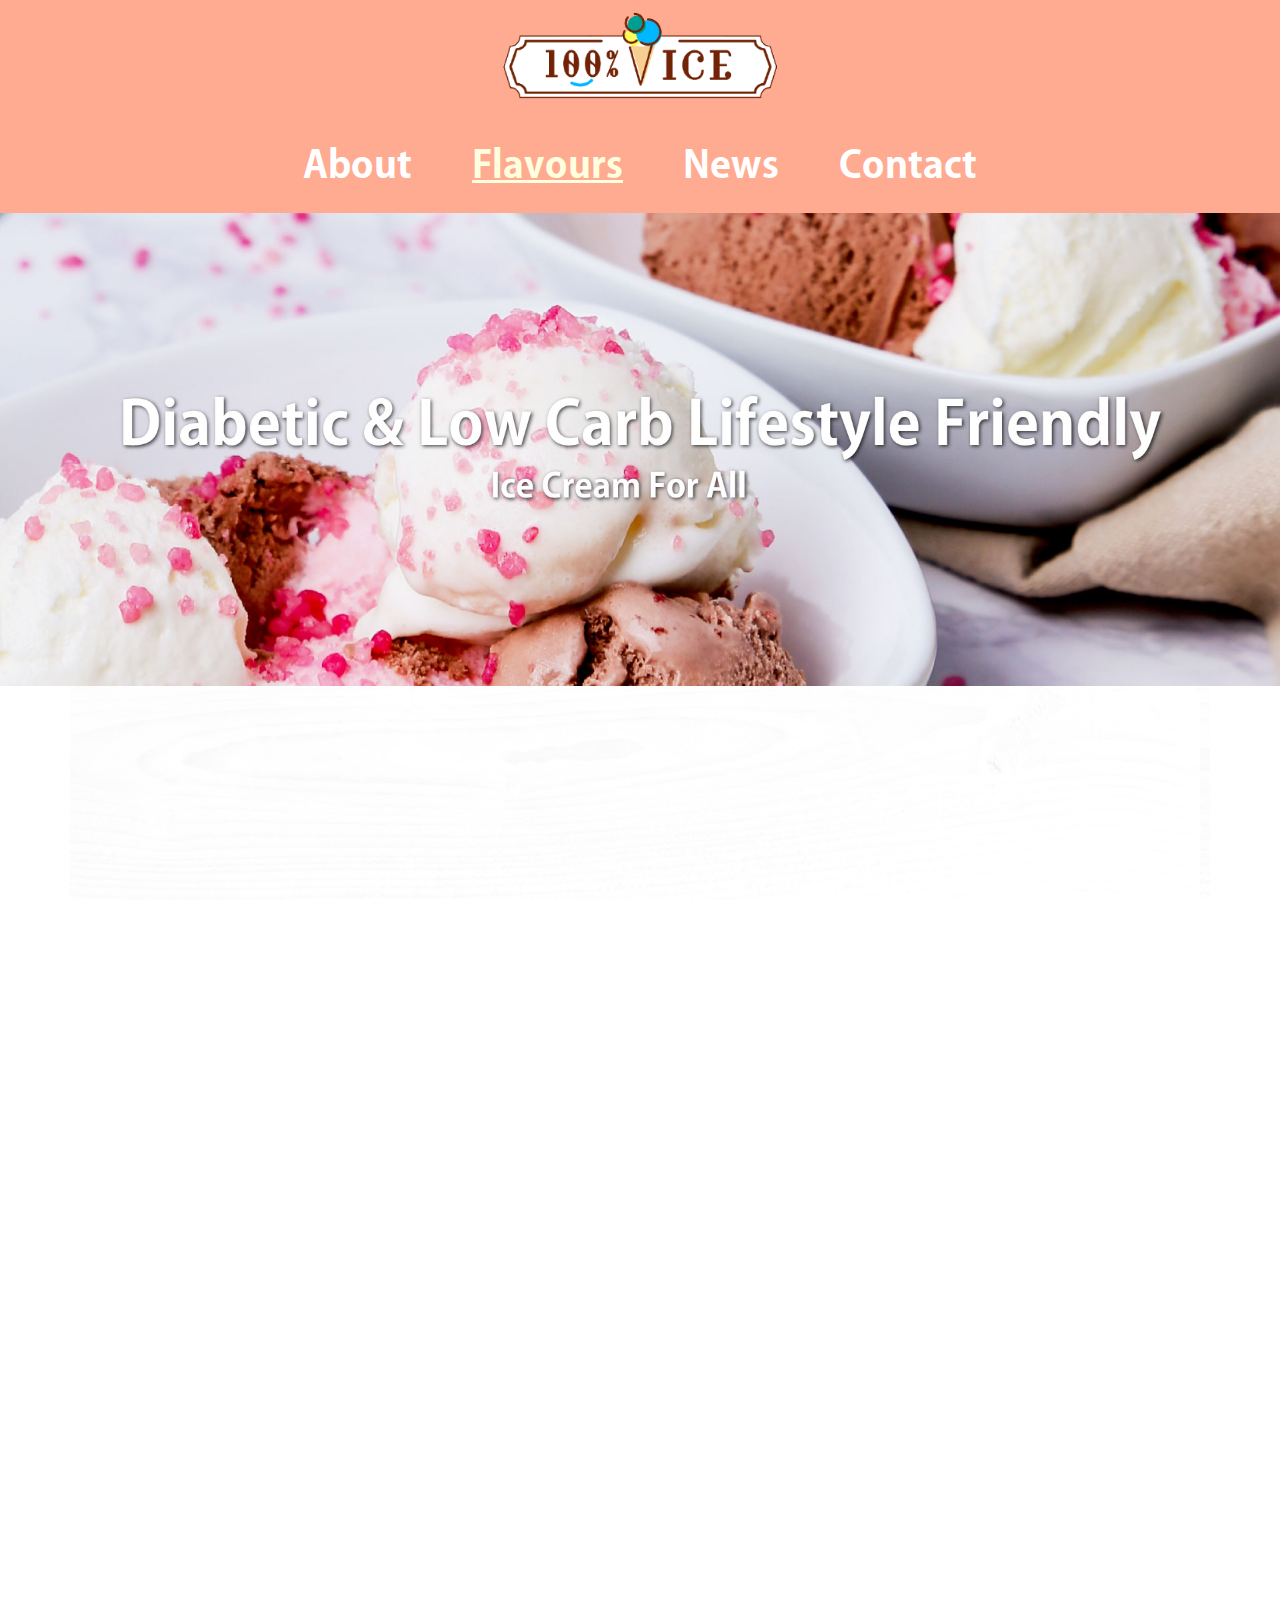
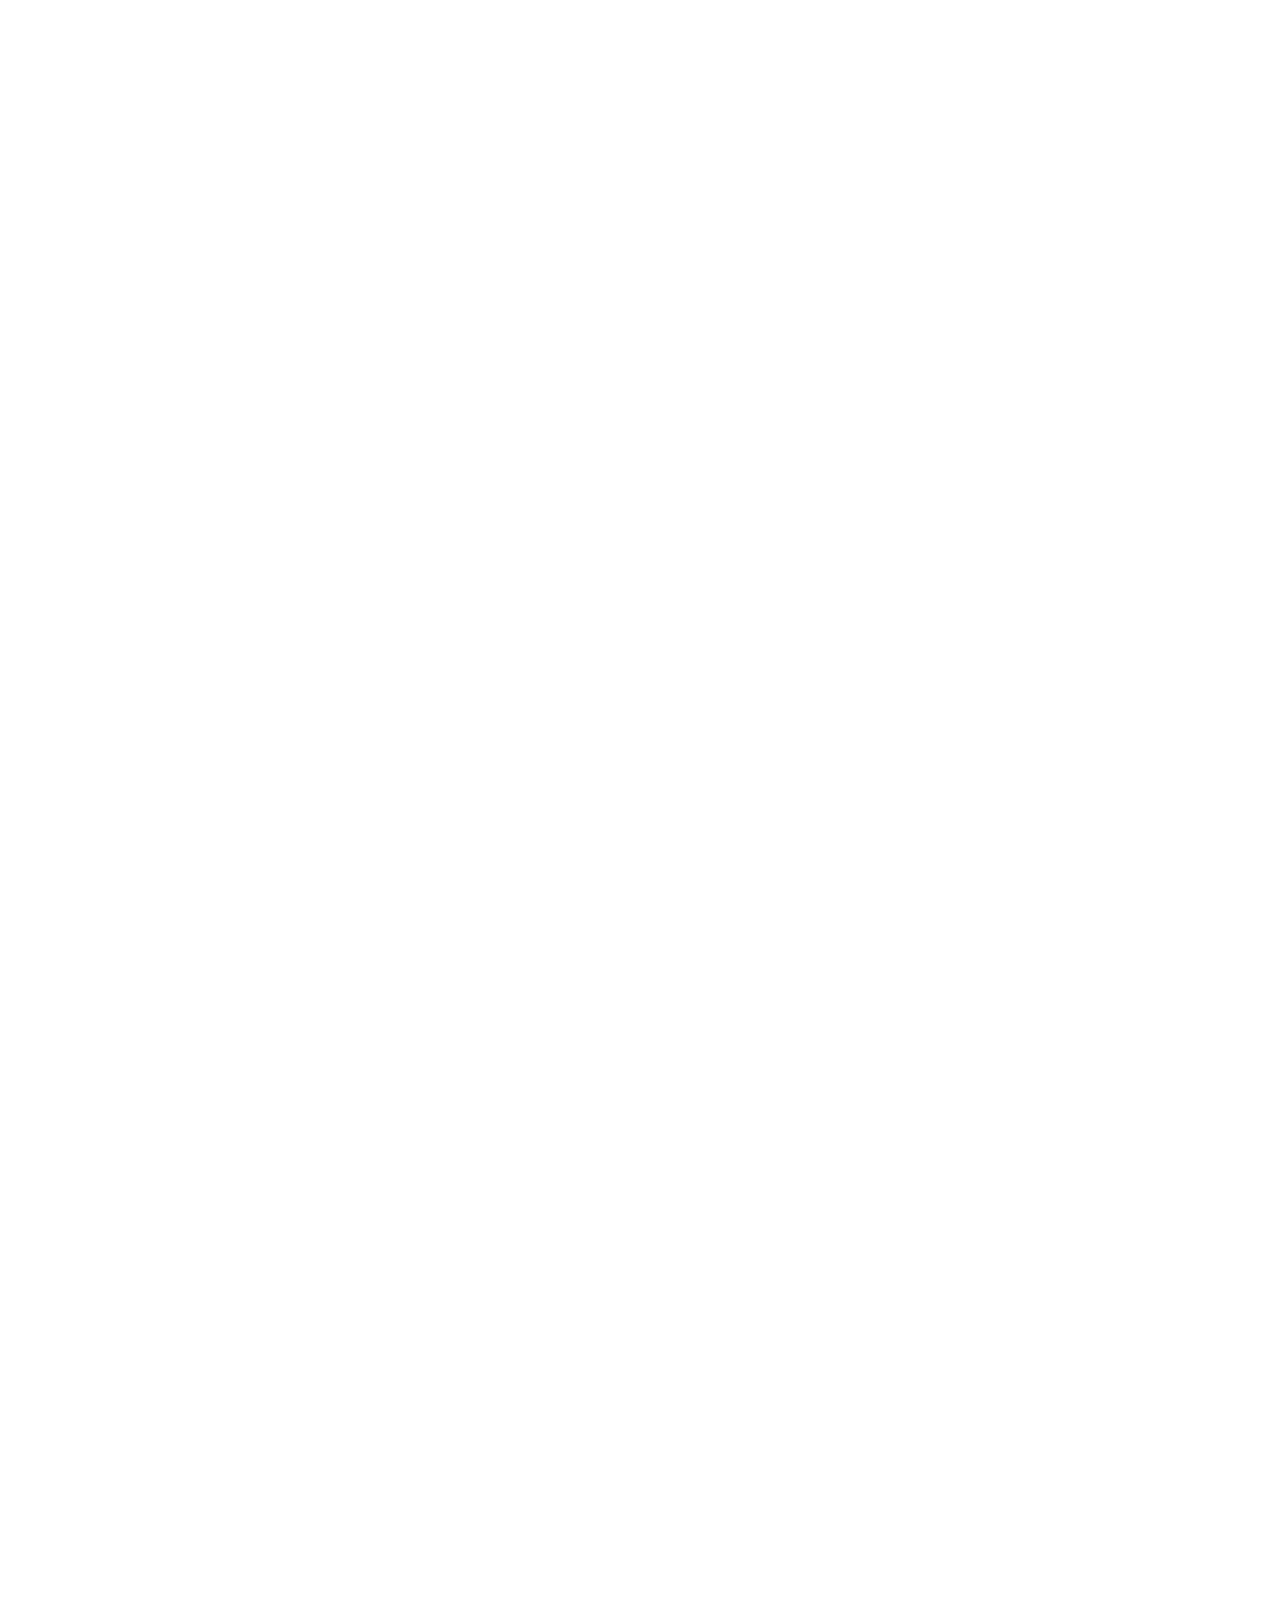
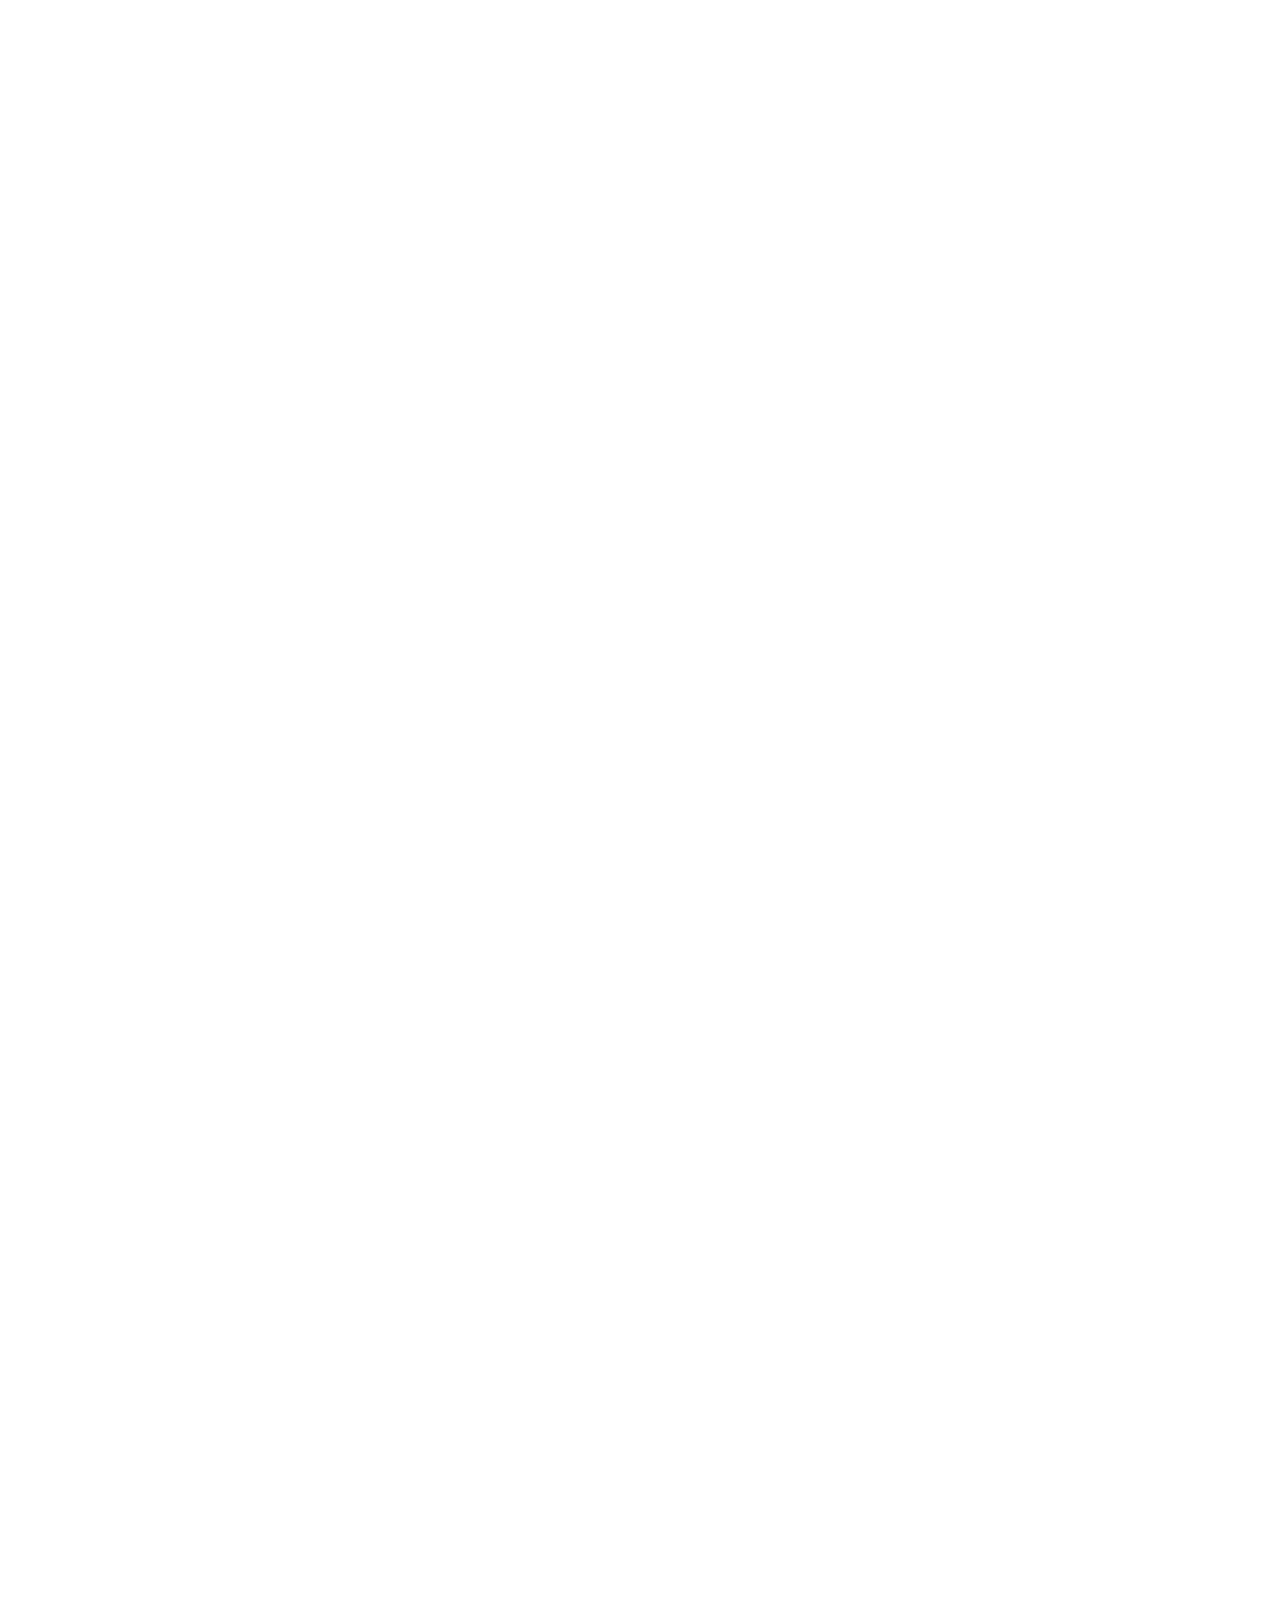
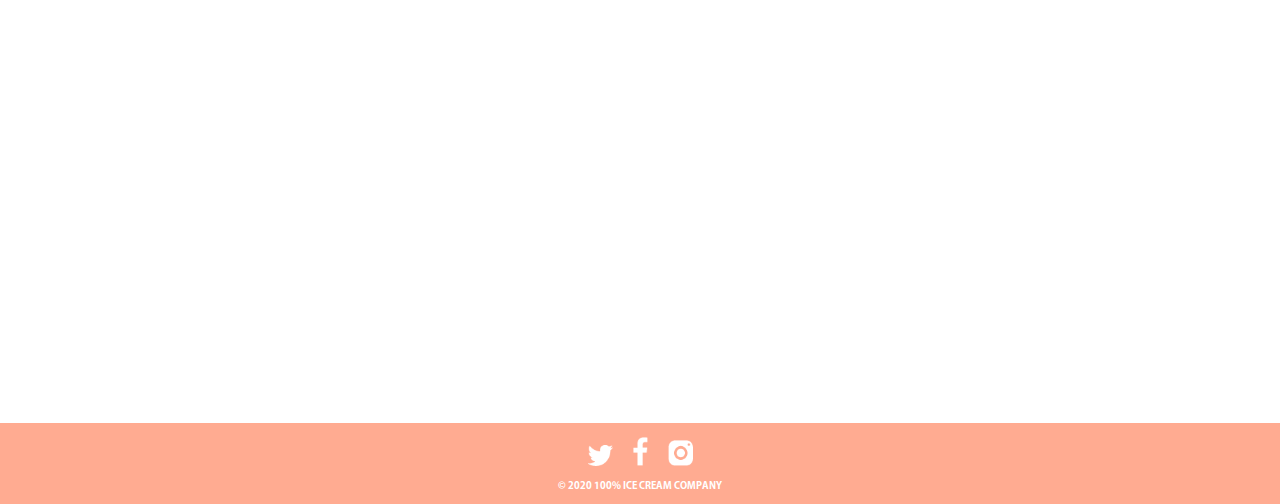
<file: flavours_index.html>
<!DOCTYPE html>
<html lang="en" dir="ltr">
<head>
    <meta charset="utf-8">
    <meta name="viewport" content="width=device-width, initial-scale=1.0, user-scalable=yes">
    <title>100% ICE 〡 Ice Cream For All </title>
    <link href="./flavours/flavours_index.css" rel="stylesheet" >
    <link href="./flavours/flavours_index_rwd.css" rel="stylesheet">
    <!-- 小icon -->
    <link rel="icon" href="./flavours/images/100_ICE.ico" type="image/x-icon" /> 
    <link rel="shortcut icon" href="./flavours/images/100_ICE.ico" type="image/x-icon" />
    
    <!-- AOS -->
    <link href="https://unpkg.com/aos@2.3.1/dist/aos.css" rel="stylesheet">
    <script src="https://unpkg.com/aos@2.3.1/dist/aos.js"></script>

     

</head>
<body>
    <header class="header"> 
        <nav>
           <a href="./index.html" class="logo">
               <img src="./index_images/logo.png" alt="logo">
           </a>
   
           <!--    hidden checkbox is used as click reciever,
               so you can use the :checked selector on it. -->
               <input type="checkbox" class="menu-btn" id="menu-btn" />
           
           <!-- label class used for tageting the checkbox -->
           <label class="menu-icon" for="menu-btn"><span class="navicon"></span></label>
           
           <ul class="menu">
               <li><a class="about_menu" href="./about_index.html">About</a></li>
               <li><a class="flavours_menu"href="./flavours_index.html">Flavours</a></li>
               <li><a class="news_menu" href="./news_index.html">News</a></li>
               <li><a class="contact_menu"href="./contact_index.html">Contact</a></li>
           </ul>
       </nav>
    </header>
   
     <!-- 以下是banner -->
     <div class="banner">
        <img src="./flavours/images/flavours_banner.jpg" alt="banner"> 
    </div>

    <main>
         <!-- 以下1140框-->
        <div class="img_order_1140">

            <!-- 以下開始第一區 -->

            <div data-aos="flip-left" 
            data-aos-easing="ease-out-cubic"
            data-aos-duration="1200"
            data-aos-offset="80" 
            data-aos-anchor-placement="top-center" 
            data-aos-anchor=".title">

                <section class="title">
                    
                    <article>

                        <div class="title_circle">
                            <img src="./flavours/images/flavours_image_circle.png" alt="circle_ice">
                        </div>

                        <h1>All Our</h1>

                        <h3>99% sugar free ice cream</h3>
                    
                        <h4>flavours contain zero added sugar<br>
                            are made with all natural ingredients<br>
                            (nothing artificial) and are happily low carb<br> 
                            low lactose and gluten free.</h4>

                    </article>
                    
                </section>
        </div>

         <!--冰淇淋-1 -->
         <div data-aos="fade-right" 
              data-aos-offset="200" 
              data-aos-easing="ease-out-cubic"
              data-aos-duration="2200">
         

            <section class="ice_ball">
                <ul>
                    <li ><img class="ball_ani" src="./flavours/images/vanilla_ball_img.png" alt="Vanilla"></li>
                   
                    
                    <li class="word">
                        <h1>Vanilla</h1>

                        <div data-aos="my-blink-animation" 
                                data-aos-offset="200" > 

                        <a class="flavours_button" href="./flavours_page_index.html">More
                            <img src="./news/images/button right.png">
                        </a>
                        </div> 

                    </li>

                </ul>
            
            </section>

         </div>


        <!--冰淇淋-2 -->
        <div data-aos="fade-left" 
              data-aos-offset="200" 
              data-aos-easing="ease-out-cubic"
              data-aos-duration="2200">

            <section class="ice_ball ice_ball_change">
                <ul>
                    <li><img class="ball_ani" class="rotate_2" src="./flavours/images/peanut_butter_ball_img.png" alt="Peanut_Butter"></li>

                    <li class="word"><h1>Peanut Butter</h1>

                        <div data-aos="my-blink-animation" 
                                data-aos-offset="200" > 

                            <a class="flavours_button" href="./flavours_page_index.html">More
                                <img src="./news/images/button right.png">
                            </a>
                        </div>
                    </li>
                </ul>
            </section>
        </div>


         <!--冰淇淋-3 -->
         <div data-aos="fade-right" 
              data-aos-offset="200" 
              data-aos-easing="ease-out-cubic"
              data-aos-duration="2200">

                <section class="ice_ball">
                    <ul>
                        <li ><img class="ball_ani" src="./flavours/images/mint_chip_ball_img.png" alt="mint_chip"></li>

                        <li class="word"><h1>Mint Chip</h1>

                            <div data-aos="my-blink-animation" 
                                data-aos-offset="200" > 

                            <a class="flavours_button" href="./flavours_page_index.html">More
                                <img src="./news/images/button right.png">
                            </a>
                            </div>
                        </li>
                    </ul>
                </section>
        </div>

              <!--冰淇淋-4 -->

              <div data-aos="fade-left" 
              data-aos-offset="200" 
              data-aos-easing="ease-out-cubic"
              data-aos-duration="2200">

                <section class="ice_ball ice_ball_change">
                    <ul>
                        <li><img class="ball_ani" class="rotate_2" src="./flavours/images/double_choc_ball_img.png" alt="Double_Choc"></li>
        
                        <li class="word"><h1>Double Choc</h1>

                            <div data-aos="my-blink-animation" 
                                data-aos-offset="200" > 

                                <a class="flavours_button" href="./flavours_page_index.html">More
                                    <img src="./news/images/button right.png">
                                </a>

                            </div>
                        </li>
                    </ul>
                </section>
            </div>

               <!--冰淇淋-5 -->
               <div data-aos="fade-right" 
              data-aos-offset="200" 
              data-aos-easing="ease-out-cubic"
              data-aos-duration="2200">
              
                <section class="ice_ball">
                    <ul>
                        <li ><img class="ball_ani" src="./flavours/images/salted_caramel_ball_img.png" alt="salted_caramel"></li>

                        <li class="word"><h1>Salted Caramel</h1>

                            <div data-aos="my-blink-animation" 
                                data-aos-offset="200" > 

                            <a class="flavours_button" href="./flavours_page_index.html">More
                                <img src="./news/images/button right.png">
                            </a>

                            </div>
                        </li>
                    </ul>
                </section>
        </div>

          <!--冰淇淋-6 -->

          <div data-aos="fade-left" 
              data-aos-offset="200" 
              data-aos-easing="ease-out-cubic"
              data-aos-duration="2200">

            <section class="ice_ball ice_ball_change ice_ball_bottom">
                <ul>
                    <li><img class="ball_ani" class="rotate_2" src="./flavours/images/espresso_choc_ball_img.png" alt="Espresso_Choc_Fudge"></li>

                    <li class="word">
                        <h1>Espresso Choc<br>
                            Fudge</h1>

                        <div data-aos="my-blink-animation" 
                                data-aos-offset="200" > 

                            <a class="flavours_button" href="./flavours_page_index.html">More
                                <img src="./news/images/button right.png">
                            </a>
                        </div>
                    </li>
                </ul>
            </section>
        </div>
        
        </div>
    </main>
         <!-- 以下footer -->
         <footer>

            <div class="end_site">
    
                <div class="share">
                <a class="link_twitter" href="https://twitter.com/?lang=zh-tw" target="_blank"><img src="./index_images/footer_twitter_icon.png" alt="link to twitter"></a>
                <a class="link_fb" href="https://www.facebook.com/" target="_blank"><img src="./index_images/footer_facebook_icon.png" alt="link to fb"></a>
                <a class="link_ig" href="https://www.instagram.com/accounts/login/?hl=zh-tw" target="_blank"><img src="./index_images/footer_ig_icon.png" alt="link to ig"></a>
                </div>     
    
                <div class="copyright">
                <p>&#169; 2020 100%  ICE CREAM COMPANY</p>
                </div>
    
            </div>
    
      </footer>

      <!-- AOS -->
        <script>
            AOS.init();
        </script>
</body>
</html>
</file>
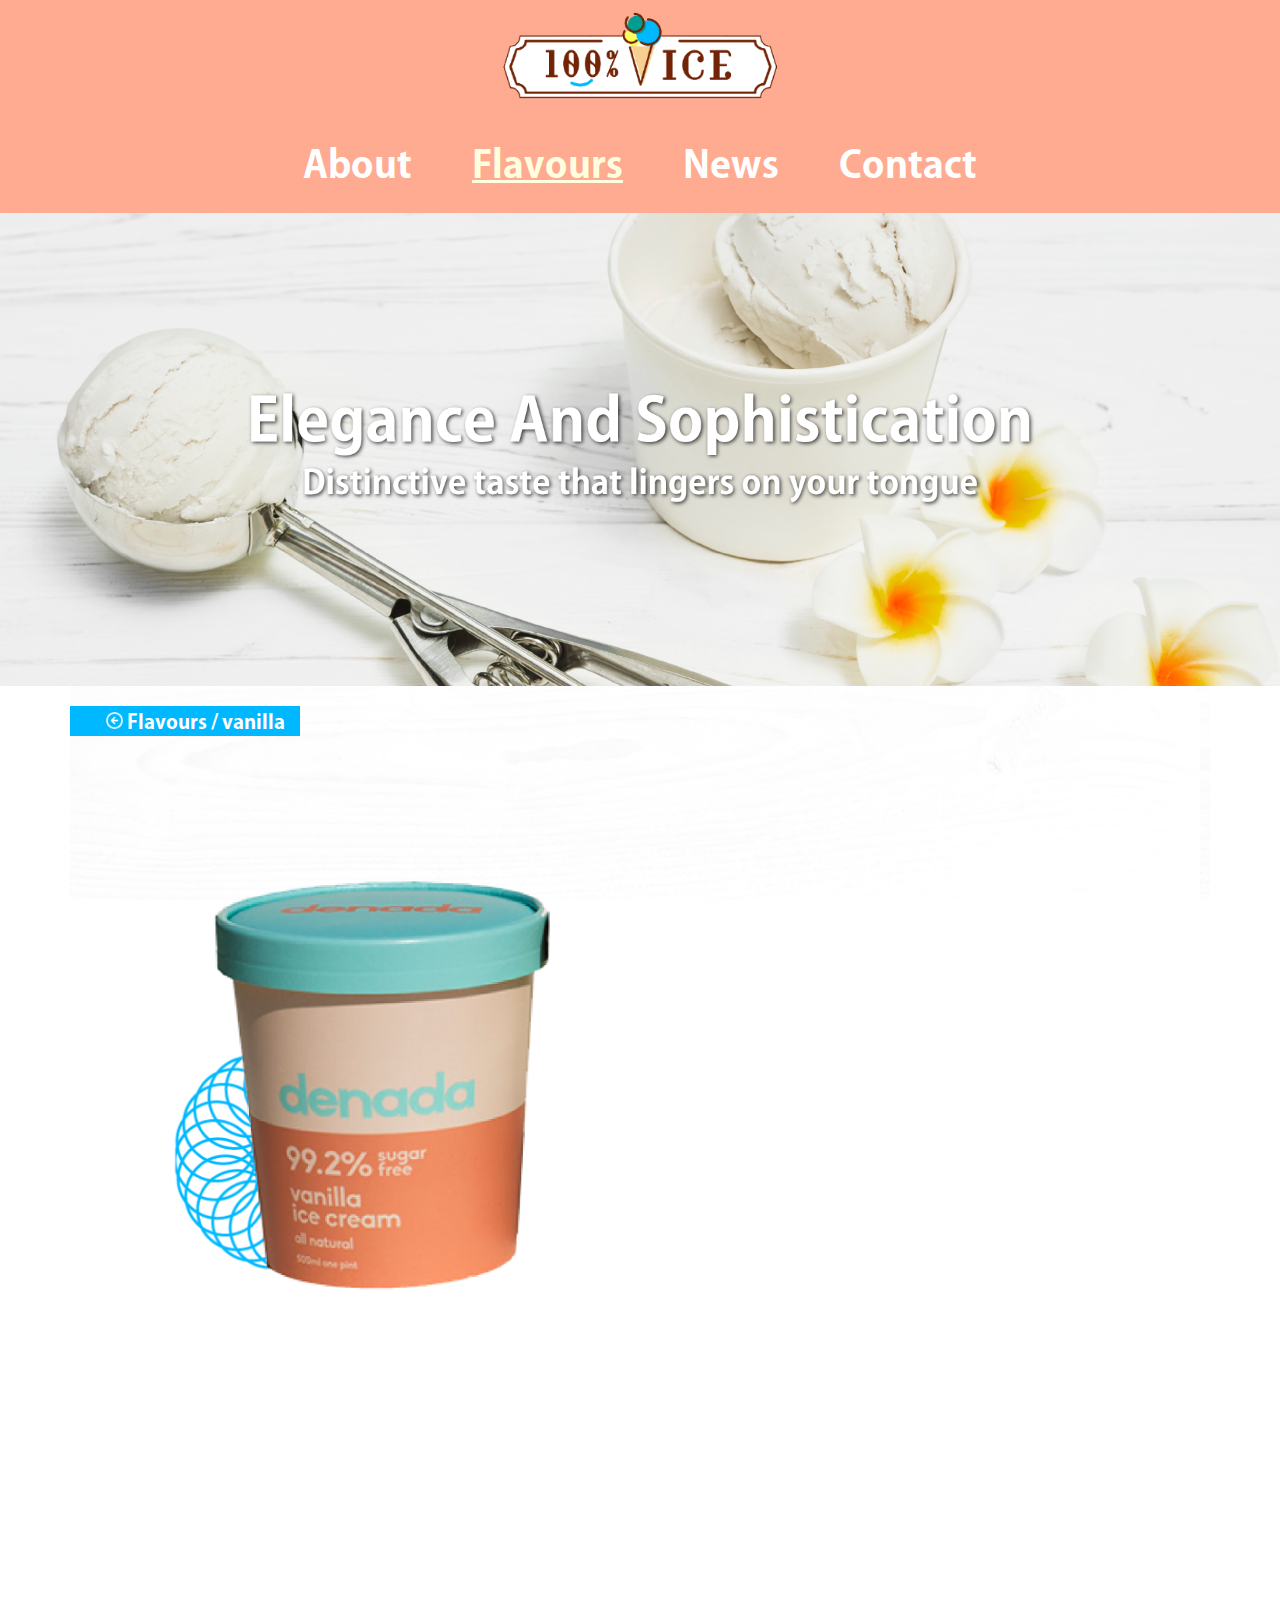
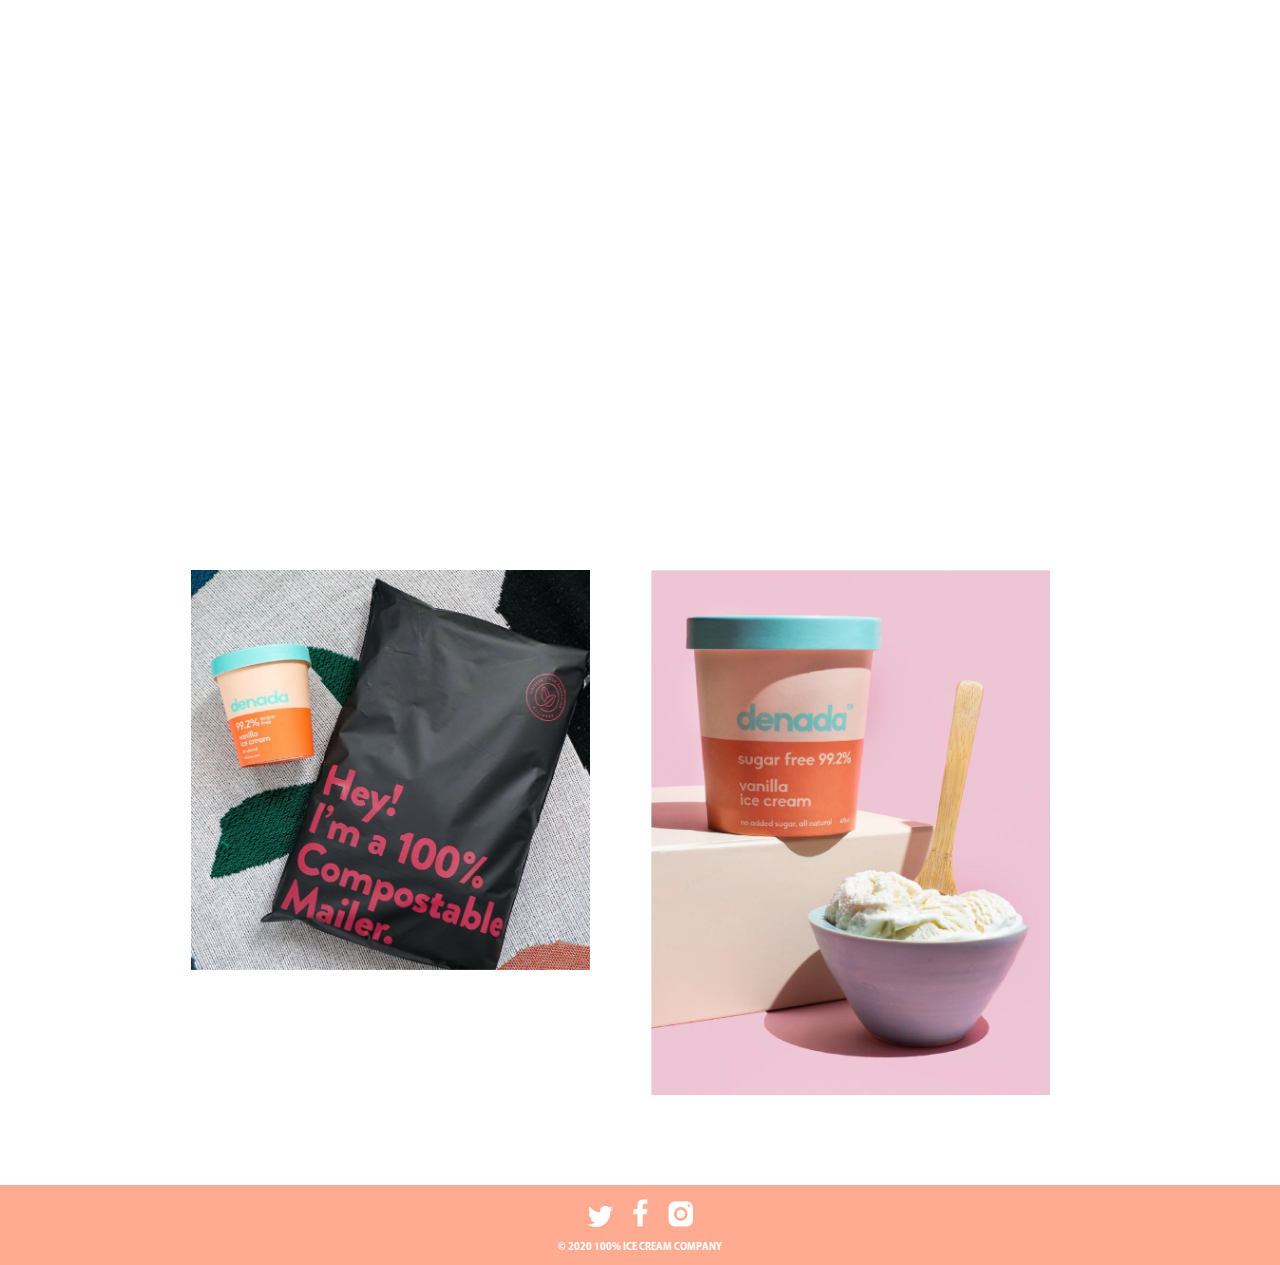
<file: flavours_page_index.html>
<!DOCTYPE html>
<html lang="en" dir="ltr">
<head>
    <meta charset="utf-8">
    <meta name="viewport" content="width=device-width, initial-scale=1.0, user-scalable=yes">
    <title>100% ICE 〡 Flavours - Vanilla</title>
    <link href="./flavours_page/flavours_page_index.css" rel="stylesheet" >
    <link href="./flavours_page/flavours_page_index_rwd.css" rel="stylesheet">
    <!-- 小icon -->
    <link rel="icon" href="./flavours_page/images/100_ICE.ico" type="image/x-icon" /> 
    <link rel="shortcut icon" href="./flavours_page/images/100_ICE.ico" type="image/x-icon" />

    <!-- AOS -->
    <link href="https://unpkg.com/aos@2.3.1/dist/aos.css" rel="stylesheet">
    <script src="https://unpkg.com/aos@2.3.1/dist/aos.js"></script>
</head>
<body>
    <header class="header"> 
        <nav>
           <a href="./index.html" class="logo">
               <img src="./index_images/logo.png" alt="logo">
           </a>
   
           <!--    hidden checkbox is used as click reciever,
               so you can use the :checked selector on it. -->
               <input type="checkbox" class="menu-btn" id="menu-btn" />
           
           <!-- label class used for tageting the checkbox -->
           <label class="menu-icon" for="menu-btn"><span class="navicon"></span></label>
           
           <ul class="menu">
               <li><a class="about_menu" href="./about_index.html">About</a></li>
               <li><a class="flavours_menu"href="./flavours_index.html">Flavours</a></li>
               <li><a class="news_menu" href="./news_index.html">News</a></li>
               <li><a class="contact_menu"href="./contact_index.html">Contact</a></li>
           </ul>
       </nav>
    </header>
   
     <!-- 以下是banner -->
     <div class="banner">
        <img src="./flavours_page/images/flavours_page_banner.png" alt="banner"> 
    </div>


    <main>
        <!-- 以下1140框-->
       <div class="img_order_1140">

        <!-- 以下麵包屑 -->
        <h4 class="bread_crumb_link">
            <a href="./flavours_index.html">
              <img src="./flavours_page/images/button＿back.png">
              Flavours / vanilla</a></h4>



        <!-- 以下商品第一區 -->
        
        <section class="vanilla_int">
            <ul>
                <li ><img class="vanilla_pro" src="./flavours_page/images/vanilla.png" alt="vanilla_int"></li>

                <div data-aos="flip-left" 
                data-aos-easing="ease-out-cubic"
                data-aos-duration="1200"
                data-aos-offset="80" 
                data-aos-anchor-placement="top-center" 
                data-aos-anchor=".vanilla_pro">

                    <li class="word">
                        <h1>Vanilla</h1>
                        <h4>
                            Traditional vanilla using a natural extract and vanilla beans.<br>
                            Smooth, sophisticated sweetness and creamy.
                        </h4>
                        <h3>Ingredients</h3>
                        <h4>
                            Water, Cream, Coconut Cream, Xylitol, Whey Protein Concentrate,<br>
                            Almond, Vanilla Extract, Guar Gum, Sea Salt, Vanilla Seeds.
                        </h4>
                    </li>
                 </div>
            </ul>
        </section>


        <!-- 以下商品第二區 -->
        <section class="vanilla_int vanilla_label">

            <div data-aos="fade-up" 
                data-aos-easing="ease-out-cubic"
                data-aos-duration="1200"
                data-aos-offset="80" 
                data-aos-anchor-placement="top-center" >
                <ul>
                    
                    <li ><img class="vanilla_label_img" src="./flavours_page/images/vanlin_label.png" alt="vanilla_label"></li>
                    
                    <li class="word_label">

                                <h3>Our Label</h3>
                                <h4>
                                    You may notice the absence of a long list of
                                    artificial stabilisers and emulsifiers
                                    on our label;we prefer the process of
                                    building textureand flavour without them.
                                </h4>
                            
                        </li>
                    
                </ul>
            </div>
        
        </section>


        <!-- 以下商品圖 -->

        <section class="vanilla_int vanilla_img">
            <ul>
                <li><img src="./flavours_page/images/vanlia_photos_right.jpg" alt="vanilla_int"></li>

                <li><img src="./flavours_page/images/vanlia_photos_left.png" alt="vanilla_int"></li>
            </ul>
        </section>
       </div>
    </main>
    <!-- 以下footer -->
    <footer>

        <div class="end_site">

            <div class="share">
            <a class="link_twitter" href="https://twitter.com/?lang=zh-tw" target="_blank"><img src="./index_images/footer_twitter_icon.png" alt="link to twitter"></a>
            <a class="link_fb" href="https://www.facebook.com/" target="_blank"><img src="./index_images/footer_facebook_icon.png" alt="link to fb"></a>
            <a class="link_ig" href="https://www.instagram.com/accounts/login/?hl=zh-tw" target="_blank"><img src="./index_images/footer_ig_icon.png" alt="link to ig"></a>
            </div>     

            <div class="copyright">
            <p>&#169; 2020 100%  ICE CREAM COMPANY</p>
            </div>

        </div>

  </footer>

  <!-- AOS -->
  <script>
    AOS.init();
</script>

</body>
</html>
</file>
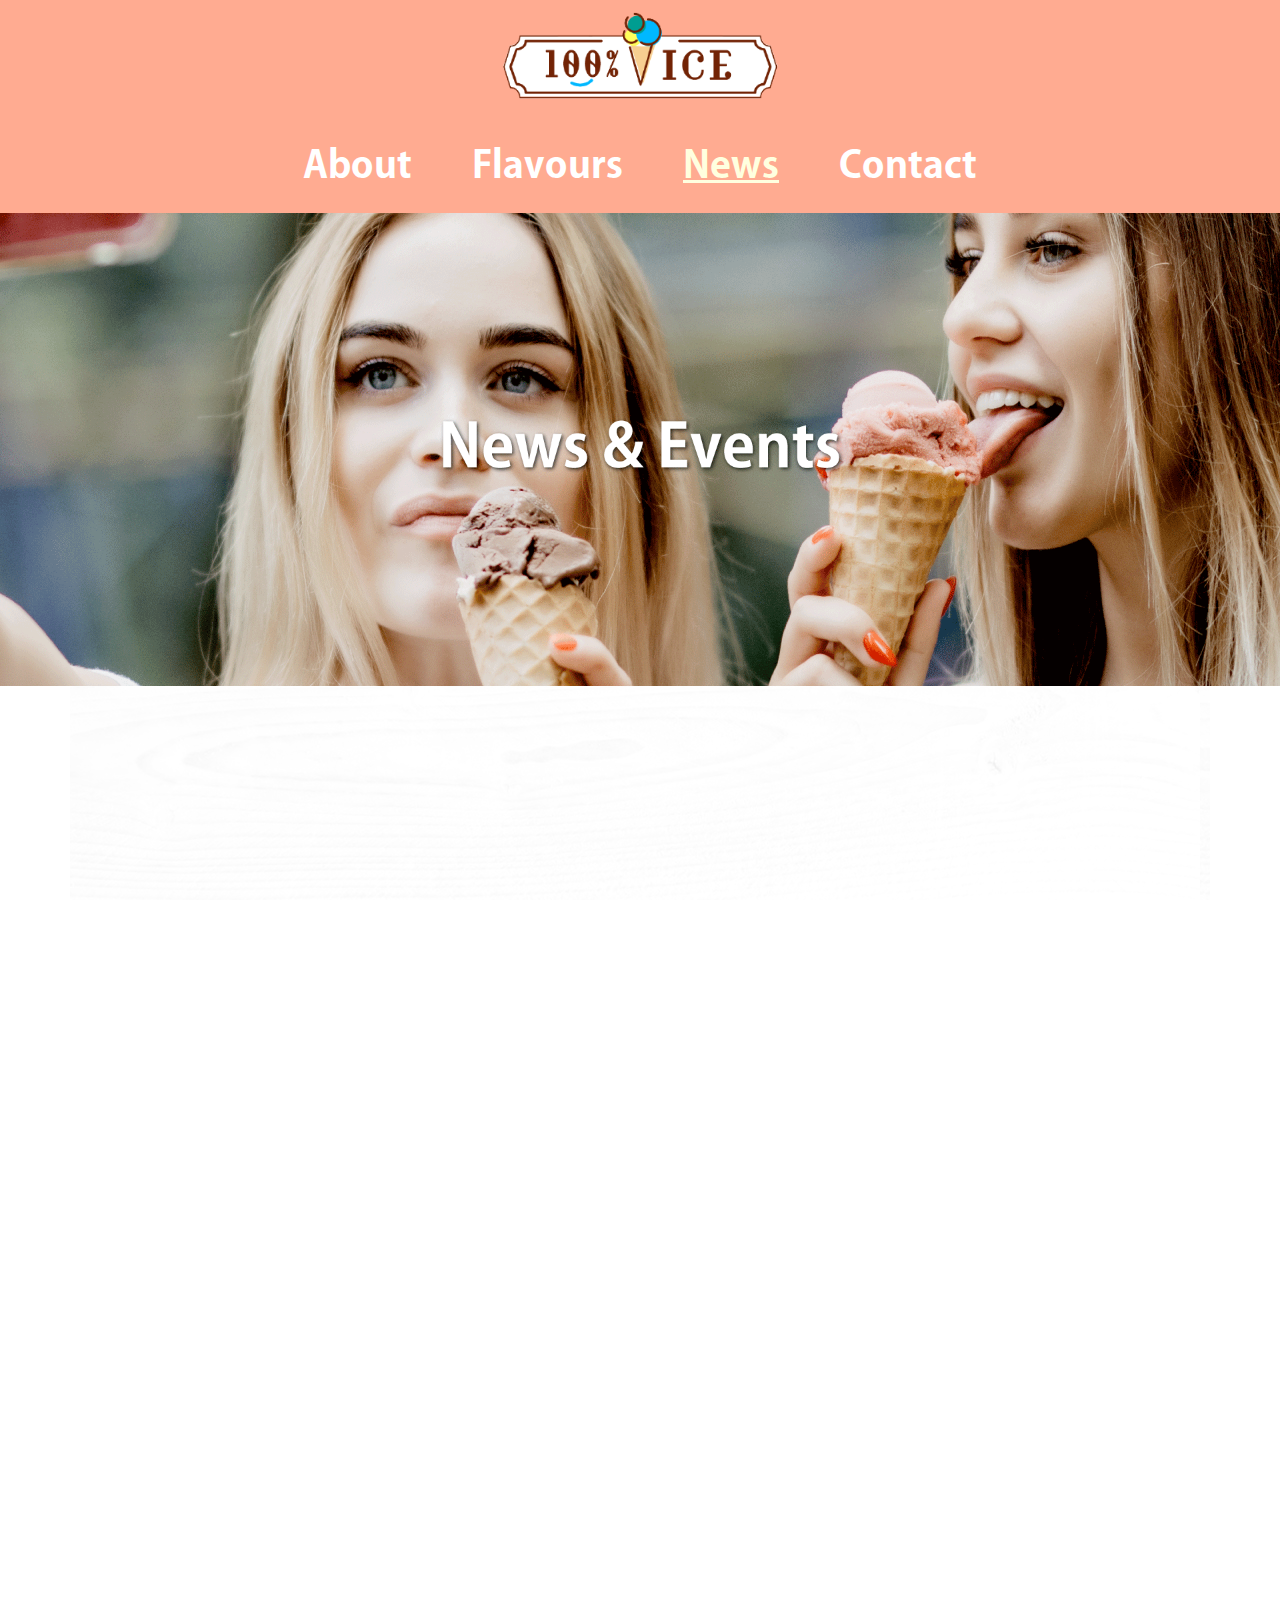
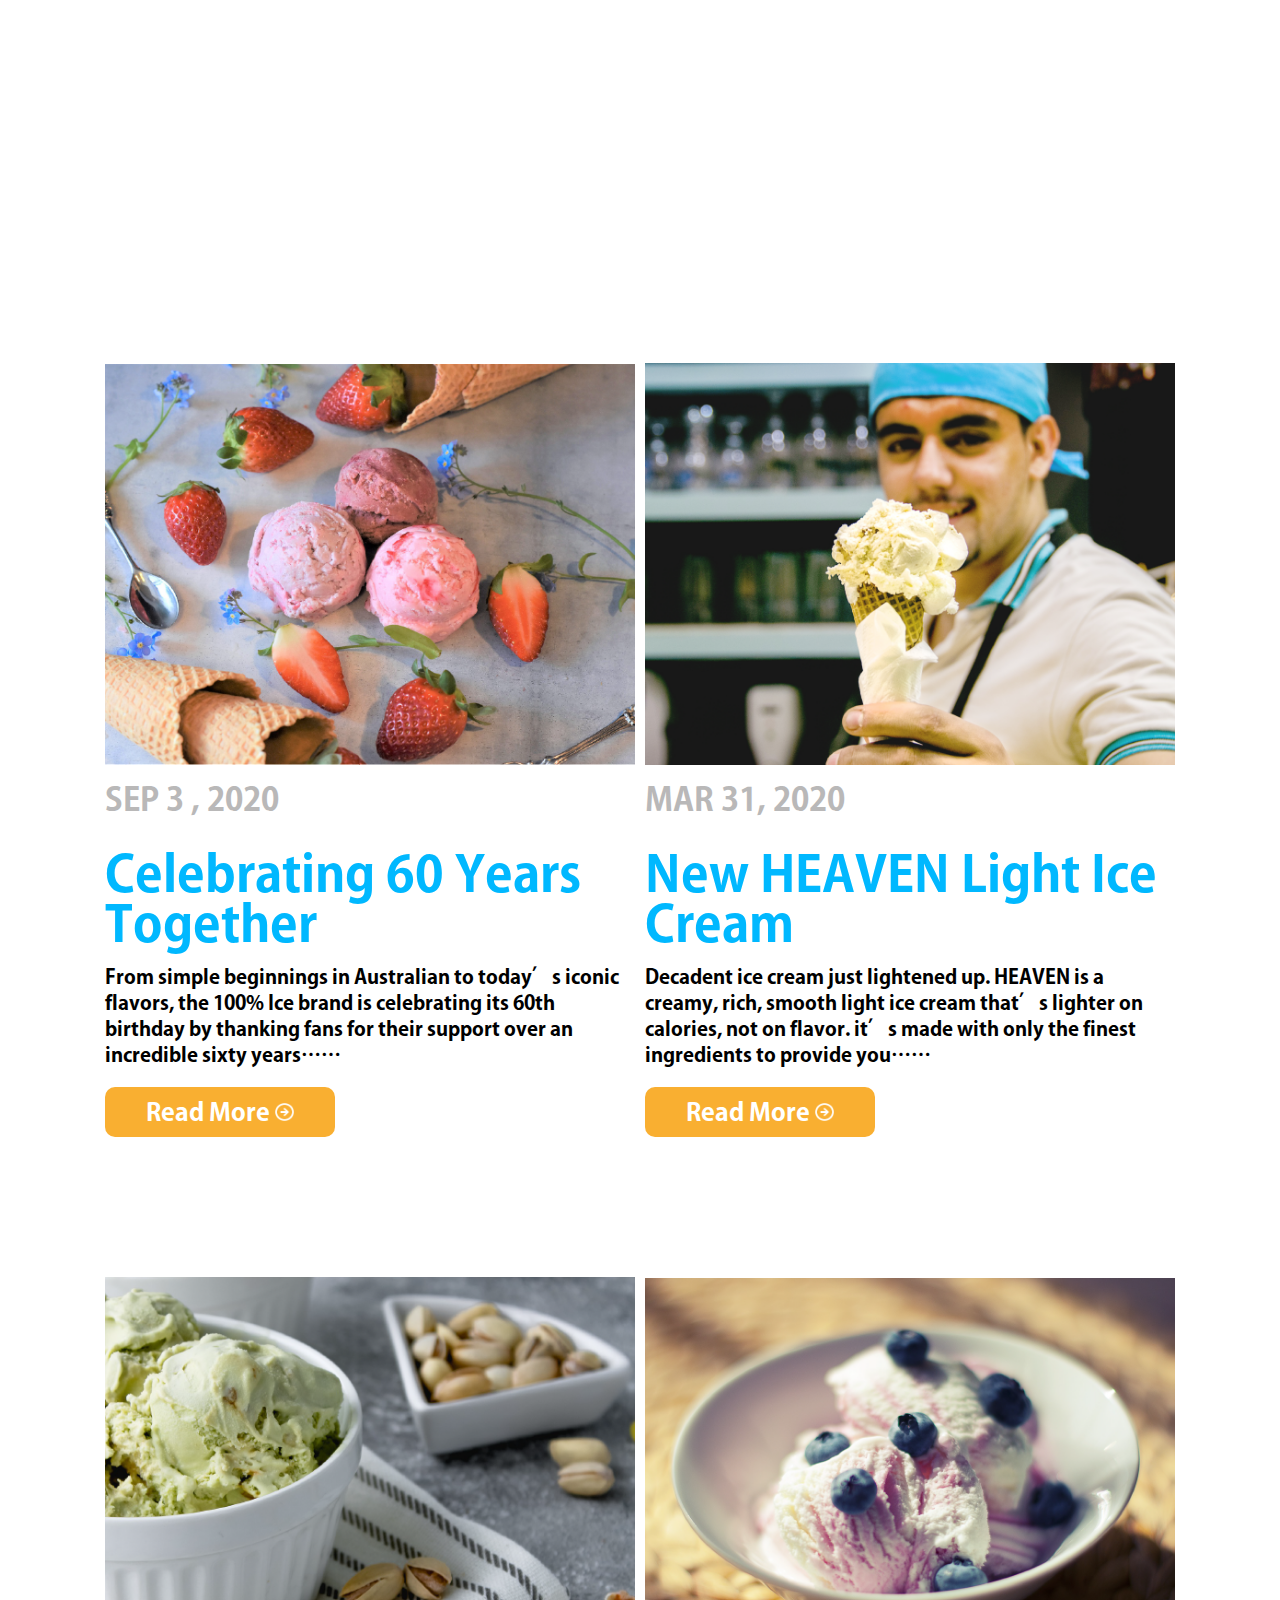
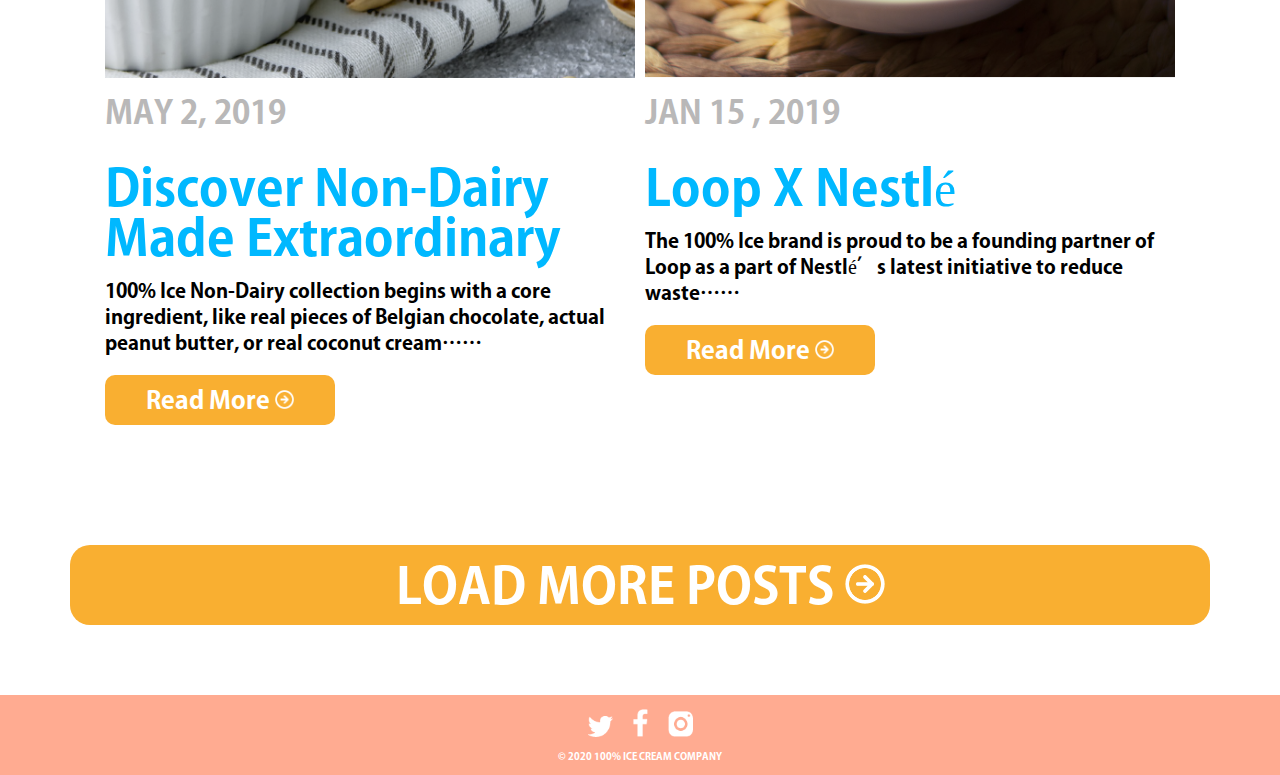
<file: news_index.html>
<!DOCTYPE html>
<html lang="en" dir="ltr">
<head>
    <meta charset="utf-8">
    <meta name="viewport" content="width=device-width, initial-scale=1.0, user-scalable=yes">
    <title>100% ICE 〡 News & Events </title>
    <link href="./news/news_index.css" rel="stylesheet" >
    <link href="./news/news_index_rwd.css" rel="stylesheet" >
    <!-- 小icon -->
    <link rel="icon" href="./news/images/100_ICE.ico" type="image/x-icon" /> 
    <link rel="shortcut icon" href="./news/images/100_ICE.ico" type="image/x-icon" />

    <!-- AOS -->
    <link href="https://unpkg.com/aos@2.3.1/dist/aos.css" rel="stylesheet">
    <script src="https://unpkg.com/aos@2.3.1/dist/aos.js"></script>

</head>
<body>
    <header class="header"> 
         <nav>
            <a href="./index.html" class="logo">
                <img src="./index_images/logo.png" alt="logo">
            </a>
    
            <!--    hidden checkbox is used as click reciever,
                so you can use the :checked selector on it. -->
                <input type="checkbox" class="menu-btn" id="menu-btn" />
            
            <!-- label class used for tageting the checkbox -->
            <label class="menu-icon" for="menu-btn"><span class="navicon"></span></label>
            
            <ul class="menu">
                <li><a class="about_menu" href="./about_index.html">About</a></li>
                <li><a href="./flavours_index.html">Flavours</a></li>
                <li><a class="news_menu" href="./news_index.html">News</a></li>
                <li><a href="./contact_index.html">Contact</a></li>
            </ul>
        </nav>
    
        </header>

    <!-- 以下是banner -->
    <div class="banner">
        <img src="./news/images/about_banner.png" alt="banner"> 
    </div>


    <main>

        <!-- 以下1140框-->
        <div class="img_order_1140">

         <!-- 以下置頂文章 -->
         <section class="top_news">

            <div data-aos="fade-up" 
            data-aos-easing="ease-out-cubic"
            data-aos-duration="1400"
            data-aos-offset="160" >

                    <article>
                        
                        <a href="./news_index.html">

                            <div class="read_more">
                                <img src="./news/images/top_new_img.png" alt="coupon">
                                <p>50% OFF coupon</p>
                            </div>

                            
                            <h2>OCT 31,2020</h2>
                            <h1>Subscribe Us</h1>

                        </a>

                        <h3>you can get 50% off any purchase that you make at 100% ice with this coupon. Because the health and wellbeing of our fans and employees remains our top priority, we’ve made the decision to postpone Free Cone Day this year...... </h3>
                        

                        <a  class="news_button "href="./news_index.html">Read More
                            <img src="./news/images/button right.png">
                        </a>

                    </article>
            </div>
        </section>


        <!-- 以下４文章 -->
        <section class="four_news">

            <article >
                <a class="news_a" href="./news_index.html">

                    <div>
                        <img src="./news/images/second_news_middle_one .png" alt="">

                    </div>

                    <h3>SEP 3 , 2020</h3>
                    <h2>Celebrating 60 Years Together</h2>
                </a>
                    <h4>From simple beginnings in Australian to today’s iconic flavors, the 100% Ice brand is celebrating its 60th birthday by thanking fans for their support over an incredible sixty years…… </h4>
                

                <a class="news_button" href="./news_index.html">Read More
                    <img src="./news/images/button right.png">
                </a>

            </article>


            <article >

                <a class="news_a" href="./news_index.html">

                    <div>
                        <img src="./news/images/second_news_middle_second.png" alt="">
                    </div>

                    <h3>MAR 31, 2020</h3>
                    <h2>New HEAVEN Light Ice Cream</h2>

                </a>
                    <h4>Decadent ice cream just lightened up. HEAVEN is a creamy, rich, smooth light ice cream that’s lighter on calories, not on flavor. it’s made with only the finest ingredients to provide you…… </h4>
                

                <a class="news_button" href="./news_index.html">Read More
                    <img src="./news/images/button right.png">
                </a>

            </article>

          


            <article >

                <a href="./news_index.html">

                    <div>
                        <img src="./news/images/second_news_middle_thrid.png" alt="">
                    </div>

                    <h3>MAY 2, 2019</h3>
                    <h2>Discover Non-Dairy Made Extraordinary</h2>

                </a>
                    <h4>100% Ice Non-Dairy collection begins with a core ingredient, like real pieces of Belgian chocolate, actual peanut butter, or real coconut cream…… </h4>
               

                <a class="news_button" href="./news_index.html">Read More
                    <img src="./news/images/button right.png">
                </a>
            </article>



            <article >

                <a href="./news_index.html">

                    <div>
                        <img src="./news/images/second_news_middle_fourth.png" alt="">
                    </div>
                    

                    <h3>JAN 15 , 2019</h3>
                    <h2>Loop X Nestlé</h2>
                </a>
                    <h4>The 100% Ice brand is proud to be a founding partner of Loop as a part of Nestlé’s latest initiative to reduce waste…… </h4>
                
               
                <a class="news_button" href="./news_index.html">Read More
                    <img src="./news/images/button right.png">
                </a>

            </article>

        </section>


            <!-- 最後大按鈕 -->
            <article class="last_button">
                <a href="./news_index.html">LOAD MORE POSTS
                    <img src="./news/images/button right.png">
                </a>
            </article>
       
       
       </div>
    </main>

         <!-- 以下footer -->
  <footer>

    <div class="end_site">

        <div class="share">
          <a class="link_twitter" href="https://twitter.com/?lang=zh-tw" target="_blank"><img src="./index_images/footer_twitter_icon.png" alt="link to twitter"></a>
          <a class="link_fb" href="https://www.facebook.com/" target="_blank"><img src="./index_images/footer_facebook_icon.png" alt="link to fb"></a>
          <a class="link_ig" href="https://www.instagram.com/accounts/login/?hl=zh-tw" target="_blank"><img src="./index_images/footer_ig_icon.png" alt="link to ig"></a>
        </div>     

        <div class="copyright">
          <p>&#169; 2020 100%  ICE CREAM COMPANY</p>
        </div>

      </div>

  </footer>

  <!-- AOS -->
  <script>
    AOS.init();
  </script>

</body>
</html>
</file>
<file: index_css/index.css>
@import "../commom/clean.css";
@import "../commom/font.css";
@import "../commom/footer.css";
@import "./index_header.css";
@keyframes  swing  {
    15% { transform:  translateX(15px); }
    40% { transform:  translateX(-15px); }
    65% { transform:  translateX(5px); }
    85% { transform:  translateX(-5px); }
    100% { transform:  translateX(0px); }
}
@keyframes blink_animation {
    0%{
      opacity: 1;
    }
    25%{
      opacity: 0;
    }
    50%{
      opacity: 1;
    }
    75%{
      opacity: 0;
    }
    100%{
      opacity: 1;
    }
  }
  
  [data-aos="my-blink-animation"] {
  }
  [data-aos="my-blink-animation"].aos-animate{
    animation-name: blink_animation;
    animation-duration: 1s;
  }

*{
    box-sizing: border-box;
    margin:0 auto;
}

body{
    font-size: 0px;
    font-family: "Adobe Gothic";
}

/* 以下是banner */

div.banner{
  width: 100%;
  object-fit: fill;
  /* display: block; */
}

div.banner img{
   width:100%;
}

/*試背景圖做法 */
    /* div.banner{
    max-width: 100%;
    height:703px;
    background-color: #FFFFDD;
    background-image:
    url("../index_images/banner.jpg");
} */


main{
    max-width:1140px;
    background-image:
    url("../index_images/wood-3.png");
    background-attachment:fixed;
    background-repeat:repeat;
    margin: 0 auto;
    overflow: hidden;
    /* border: 1px solid red; */
}

div.img_order_1140{
    max-width:1140px;
    margin: 0 auto;
    /* border: 1px solid blue; */
}





/* 以下是小男孩 */

section.about{
    max-width: 1140px;
    position: relative;
    /* border: 1px solid pink; */
}


div.about_img{
    max-width: 1140px;
    /* border: 1px solid red; */

}

div.about_img img{
    width: 100%;
    /* border: 1px solid black;  */
}


article.abo {
    max-width: 1140px;
    position: absolute;
    right: 25px;
    top:320px;
    text-align: right;
    margin-top:50px;
    z-index: 998;
    /* border: 1px solid yellow; */
    
}


article h1{
    font-size: 90px;
    color:#00B8FF;
    text-shadow: 2px 2px 3px  white;
    line-height: .4;
    /* border: 1px solid red; */
}

article span{
    font-size: 70px;
    color:black;
    text-shadow: 2px 2px 3px  white;
    padding-right: 10px;
    /* border: 1px solid green; */
}

article h2{
    font-size: 50px;
    color:black;
    text-shadow: 2px 2px 3px  white;
    padding:0px 0px 15px 0px;
    /* border: 1px solid blue; */

}

article a{
    display: inline-block;
    text-align: center;
    text-decoration: none;
    outline: none;
    width: 440px;
    background-color:#F9AF31;
    border-radius: 20px;
    border: none;
    font-size:50px;
    line-height: 80px;
    color:white;
    margin:20px 0px 0px 0px;
}

article a img{
    width:8%;
}

article a:hover{
    animation : swing 1s 1;
    background-color: #fbc02d;
}




/* 以下口味 */
section.flavours{
    max-width: 1140px;
    position: relative;
    margin-top:-300px;
    z-index: 99;
    /* border: 1px solid pink; */
}

div.flavours_img{
    max-width: 1140px;
}

div.flavours_img img{
    width:100%;
}

article.fla{
    text-align: left;
    position: absolute;
    top:0px;
    right: 180px;
    margin:0 auto; 
}

article span.icon{
   max-width: 100px;
   margin-top: 10px;
   display: inline-block;
   /* border: 1px solid green; */
}

article span.icon img{
    width:100%;
}




/* 以下聯繫 */
section.contact{
    max-width: 1140px;
    position: relative;
    margin-top:-170px;
    z-index: 1;
}

div.contact_img{
    max-width: 1140px;
}

div.contact_img img{
    width:100%;
}

article.con{
    position: absolute;
    top:200px;
    right:25px;
}

article.con a{
    width: 500px;
}

article.con span{
    max-width: 70px;
    position: absolute;
    left:0px;
    bottom:20px;
    z-index: 100;
}

article.con span img{
    width:120%
}




/* 以下消息 */
section.news{
    max-width: 1140px;
    position: relative;
    margin-top:-240px;
    z-index: 99;
    /* border: 1px solid pink; */

}


div.news_img{
    max-width: 1140px;
}

div.news_img img{
    width:100%;
}

article.news_area{
    max-width: 1140px;
    text-align: left;
    position: absolute;
    bottom:80px;
    left: 25px;
    /* border:1px solid black; */
}

article.news_area span{
    max-width: 150px;
    position: absolute;
    bottom:60px;
    z-index: 0;
}

article.news_area span img{
    width:100%;
}

article.news_area a{
    width: 480px;
    text-align: left;
    padding-left: 25px;
}


article.news_area div.couple_title{
    max-width: 380px;
    position: absolute;
    bottom: 120px;
    left:150px;
    /* border:1px solid blue; */

}

article.news_area div h1{
    font-size: 90px;
    color:white;
    text-shadow: 5px 5px 8px grey;
    line-height: 1;
}


/* 以下mail */

article.mail{
    max-width: 1140px;
    margin: 190px 0px;
    text-align: center;
    line-height: 2;
}

article.mail h1{
    line-height: 1;
}

article.mail h3{
    font-size: 32px;
    color:black;
    text-shadow: 2px 2px 3px  white;
    /* border: 1px solid red; */
}


form input{
    width:500px;
    height:50px;
    border-radius: 10px;
    border: 1.5px solid #707070;
    opacity: .5;
    font-size: 25px;
    padding-left: 20px;
    outline: none;
}

form button{
    width:20%;
    height:50px;
    border-radius: 10px;
    background-color: #F9AF31;
    border: none;
    font-size: 25px;
    font-weight: bold;
    color: white;
    margin-left: 15px;
}

form button:hover{
    animation : swing 1s 1;
    background-color: #fbc02d;
    outline: none;
    cursor: pointer;
}
</file>
<file: index_css/index_rwd.css>
@media screen and (min-width:320px) and (max-width:575px){

  /* 字體調整 */
  article h1{
    font-size: 40px;
    }

    article span{
        font-size: 30px;
    }

    article h2{
        font-size: 25px;
    }

    article.mail h3{
        font-size: 20px;
   
    }

    form button{
        font-size: 20px;
    }
   /* 按鈕調整字體 */
    article a{
        font-size: 25px;
        width: 210px;
        height:50px;
        line-height: 50px;
        border-radius: 15px;
        margin:0px;
    }

    /* 小男孩字按鈕一包調整 */

    article.abo {
        top:100px; 
    }

    /* 口味調整 */

    section.flavours{
        margin-top:-50px;

    }

    article.fla{
        left: 10px;
        top:20px;
    }

    article.fla h2{
      min-width: 300px;
    }

    article span.icon{
        max-width: 50px;
     }
     

    /* 聯繫調整 */
    section.contact{
        margin-top:-30px;
     
    }

    article.con{
        top:95px;
        
    }

    article.con a{
        font-size: 25px;
        width: 230px;
        height:50px;
        line-height: 50px;
        border-radius: 15px;
        margin:0px;
    }


    article.con span{
        left:0px;
        bottom:30px;
        max-width: 40px;
    }


 /* 消息調整 */

    section.news{
        margin-top:-60px;

    }

    article.news_area{
        bottom:-10px;
    }

    article.news_area a{
        font-size: 25px;
        width: 230px;
        height:50px;
        line-height: 50px;
        border-radius: 15px;
        margin:0px;
    }

    article.news_area span.icon{
        max-width: 70px;
        left: 10px;
     }

     article.news_area div.couple_title{
        bottom: 60px;
        left:70px;

    }


    article.news_area div h1{
        font-size: 40px;
    }


    /* mail調整 */
    article.mail{
        max-width: 300px;
        padding-top:75px;
        margin:0 auto;
    }

    form{
        margin-top:10px;
        margin-bottom: 75px;
    }

    form input{
        width:180px;
        height:30px;
        border-radius: 10px;
        font-size: 14px;
        padding-left: 5px;
    }

    form button{
        width:100px;
        height:30px;
        border-radius: 10px;
        font-size: 14px;
    }


}


@media screen and (min-width:576px) and (max-width:767px){
    
        /* 字體調整 */
        article h1{
        font-size: 65px;
        }
    
        article span{
            font-size: 50px;
        }
    
        article h2{
            font-size: 40px;
        }
    
        article.mail h3{
            font-size: 30px;
       
        }
    
        form button{
            font-size: 20px;
        }
       /* 按鈕調整字體 */
        article a{
            font-size: 40px;
            width: 360px;
            border-radius: 25px;
        }
    
        /* 小男孩字按鈕一包調整 */
    
        article.abo {
            top:150px; 
        }
    
        /* 口味調整 */
    
        section.flavours{
            margin-top:-110px;

        }
    
        article.fla{
            top:35px;
            left: 25px;
        }

        article span.icon{
            max-width: 75px;
         }
         
    
        /* 聯繫調整 */
        section.contact{
            margin-top:-50px;
         
        }
    
        article.con{
            top:85px;
            
        }
    
        article.con a{
            width: 370px;
            border-radius: 25px;
        }
    
    
        article.con span{
            left:0px;
            bottom:45px;
            max-width: 55px;
        }

    
     /* 消息調整 */
    
        section.news{
            margin-top:-120px;
    
        }
        article.news_area{
            bottom:0px;
        }

        article.news_area a{
            width: 360px;
            border-radius: 15px;

        }
    
        article.news_area span.icon{
            max-width: 95px;
            left: 30px;
         }

         article.news_area div.couple_title{
            bottom: 100px;
            left:130px;

        }


        article.news_area div h1{
            font-size: 65px;
        }


        /* mail調整 */
        article.mail{
            max-width: 360px;
            padding-top:95px;
            margin:0 auto;
        }

        form{
            margin-bottom: 95px;
        }

        form input{
            width:230px;
            height:40px;
            border-radius: 10px;
            font-size: 16px;
            padding-left: 5px;
        }

        form button{
            width:115px;
            height:40px;
            border-radius: 10px;
            font-size: 16px;
        }


}

@media screen and (min-width:768px) and (max-width:991px){

    /* 字體調整 */
    article h1{
    font-size: 75px;
    }

    article span{
        font-size: 60px;
    }

    article h2{
        font-size: 44px;
    }

    article.mail h3{
        font-size: 32px;
   
    }

    form button{
        font-size: 20px;
    }
/* 按鈕調整字體 */
    article a{
        font-size: 44px;
        width: 380px;
    }

    /* 小男孩字按鈕一包調整 */

    article.abo {
        top:300px; 
    }

    /* 口味調整 */

    section.flavours{
        margin-top:-140px;
    }

    article.fla{
        top:70px;
        left: 25px;
    }

    /* 聯繫調整 */
    section.contact{
        margin-top:-100px;
     
    }

    article.con{
        top:120px;
        
    }

    article.con a{
        width: 400px;
    }


    article.con span{
        left:-20px;
        bottom:20px;

    }

 /* 消息調整 */

    section.news{
        margin-top:-140px;

    }
    article.news_area a{
        width: 370px;
    }

    article.news_area div h1{
        font-size: 75px;
    }


}



@media screen and (min-width:992px) and (max-width:1199px){
     /* 消息調整 */

     section.news{
        margin-top:-200px;

    }
 
}


@media screen and (min-width:1200px){
   
}
</file>
<file: index_css/lightslider-master/src/css/lightslider.css>
/*! lightslider - v1.1.3 - 2015-04-14
* https://github.com/sachinchoolur/lightslider
* Copyright (c) 2015 Sachin N; Licensed MIT */
/** /!!! core css Should not edit !!!/**/ 

.lSSlideOuter {
    overflow: hidden;
    -webkit-touch-callout: none;
    -webkit-user-select: none;
    -khtml-user-select: none;
    -moz-user-select: none;
    -ms-user-select: none;
    user-select: none
}
.lightSlider:before, .lightSlider:after {
    content: " ";
    display: table;
}
.lightSlider {
    overflow: hidden;
    margin: 0;
}
.lSSlideWrapper {
    max-width: 100%;
    overflow: hidden;
    position: relative;
}
.lSSlideWrapper > .lightSlider:after {
    clear: both;
}
.lSSlideWrapper .lSSlide {
    -webkit-transform: translate(0px, 0px);
    -ms-transform: translate(0px, 0px);
    transform: translate(0px, 0px);
    -webkit-transition: all 1s;
    -webkit-transition-property: -webkit-transform,height;
    -moz-transition-property: -moz-transform,height;
    transition-property: transform,height;
    -webkit-transition-duration: inherit !important;
    transition-duration: inherit !important;
    -webkit-transition-timing-function: inherit !important;
    transition-timing-function: inherit !important;
}
.lSSlideWrapper .lSFade {
    position: relative;
}
.lSSlideWrapper .lSFade > * {
    position: absolute !important;
    top: 0;
    left: 0;
    z-index: 9;
    margin-right: 0;
    width: 100%;
}
.lSSlideWrapper.usingCss .lSFade > * {
    opacity: 0;
    -webkit-transition-delay: 0s;
    transition-delay: 0s;
    -webkit-transition-duration: inherit !important;
    transition-duration: inherit !important;
    -webkit-transition-property: opacity;
    transition-property: opacity;
    -webkit-transition-timing-function: inherit !important;
    transition-timing-function: inherit !important;
}
.lSSlideWrapper .lSFade > *.active {
    z-index: 10;
}
.lSSlideWrapper.usingCss .lSFade > *.active {
    opacity: 1;
}
/** /!!! End of core css Should not edit !!!/**/

/* Pager */
.lSSlideOuter .lSPager.lSpg {
    margin: 10px 0 0;
    padding: 0;
    text-align: center;
}
.lSSlideOuter .lSPager.lSpg > li {
    cursor: pointer;
    display: inline-block;
    padding: 0 5px;
}
.lSSlideOuter .lSPager.lSpg > li a {
    background-color: #222222;
    border-radius: 30px;
    display: inline-block;
    height: 8px;
    overflow: hidden;
    text-indent: -999em;
    width: 8px;
    position: relative;
    z-index: 99;
    -webkit-transition: all 0.5s linear 0s;
    transition: all 0.5s linear 0s;
}
.lSSlideOuter .lSPager.lSpg > li:hover a, .lSSlideOuter .lSPager.lSpg > li.active a {
    background-color: #428bca;
}
.lSSlideOuter .media {
    opacity: 0.8;
}
.lSSlideOuter .media.active {
    opacity: 1;
}
/* End of pager */

/** Gallery */
.lSSlideOuter .lSPager.lSGallery {
    list-style: none outside none;
    padding-left: 0;
    margin: 0;
    overflow: hidden;
    transform: translate3d(0px, 0px, 0px);
    -moz-transform: translate3d(0px, 0px, 0px);
    -ms-transform: translate3d(0px, 0px, 0px);
    -webkit-transform: translate3d(0px, 0px, 0px);
    -o-transform: translate3d(0px, 0px, 0px);
    -webkit-transition-property: -webkit-transform;
    -moz-transition-property: -moz-transform;
    -webkit-touch-callout: none;
    -webkit-user-select: none;
    -khtml-user-select: none;
    -moz-user-select: none;
    -ms-user-select: none;
    user-select: none;
}
.lSSlideOuter .lSPager.lSGallery li {
    overflow: hidden;
    -webkit-transition: border-radius 0.12s linear 0s 0.35s linear 0s;
    transition: border-radius 0.12s linear 0s 0.35s linear 0s;
}
.lSSlideOuter .lSPager.lSGallery li.active, .lSSlideOuter .lSPager.lSGallery li:hover {
    border-radius: 5px;
}
.lSSlideOuter .lSPager.lSGallery img {
    display: block;
    height: auto;
    max-width: 100%;
}
.lSSlideOuter .lSPager.lSGallery:before, .lSSlideOuter .lSPager.lSGallery:after {
    content: " ";
    display: table;
}
.lSSlideOuter .lSPager.lSGallery:after {
    clear: both;
}
/* End of Gallery*/

/* slider actions */
.lSAction > a {
    width: 32px;
    display: block;
    top: 50%;
    height: 32px;
    background-image: url('../img/controls.png');
    cursor: pointer;
    position: absolute;
    z-index: 99;
    margin-top: -16px;
    opacity: 0.5;
    -webkit-transition: opacity 0.35s linear 0s;
    transition: opacity 0.35s linear 0s;
}
.lSAction > a:hover {
    opacity: 1;
}
.lSAction > .lSPrev {
    background-position: 0 0;
    left: 10px;
}
.lSAction > .lSNext {
    background-position: -32px 0;
    right: 10px;
}
.lSAction > a.disabled {
    pointer-events: none;
}
.cS-hidden {
    height: 1px;
    opacity: 0;
    filter: alpha(opacity=0);
    overflow: hidden;
}


/* vertical */
.lSSlideOuter.vertical {
    position: relative;
}
.lSSlideOuter.vertical.noPager {
    padding-right: 0px !important;
}
.lSSlideOuter.vertical .lSGallery {
    position: absolute !important;
    right: 0;
    top: 0;
}
.lSSlideOuter.vertical .lightSlider > * {
    width: 100% !important;
    max-width: none !important;
}

/* vertical controlls */
.lSSlideOuter.vertical .lSAction > a {
    left: 50%;
    margin-left: -14px;
    margin-top: 0;
}
.lSSlideOuter.vertical .lSAction > .lSNext {
    background-position: 31px -31px;
    bottom: 10px;
    top: auto;
}
.lSSlideOuter.vertical .lSAction > .lSPrev {
    background-position: 0 -31px;
    bottom: auto;
    top: 10px;
}
/* vertical */


/* Rtl */
.lSSlideOuter.lSrtl {
    direction: rtl;
}
.lSSlideOuter .lightSlider, .lSSlideOuter .lSPager {
    padding-left: 0;
    list-style: none outside none;
}
.lSSlideOuter.lSrtl .lightSlider, .lSSlideOuter.lSrtl .lSPager {
    padding-right: 0;
}
.lSSlideOuter .lightSlider > *,  .lSSlideOuter .lSGallery li {
    float: left;
}
.lSSlideOuter.lSrtl .lightSlider > *,  .lSSlideOuter.lSrtl .lSGallery li {
    float: right !important;
}
/* Rtl */

@-webkit-keyframes rightEnd {
    0% {
        left: 0;
    }

    50% {
        left: -15px;
    }

    100% {
        left: 0;
    }
}
@keyframes rightEnd {
    0% {
        left: 0;
    }

    50% {
        left: -15px;
    }

    100% {
        left: 0;
    }
}
@-webkit-keyframes topEnd {
    0% {
        top: 0;
    }

    50% {
        top: -15px;
    }

    100% {
        top: 0;
    }
}
@keyframes topEnd {
    0% {
        top: 0;
    }

    50% {
        top: -15px;
    }

    100% {
        top: 0;
    }
}
@-webkit-keyframes leftEnd {
    0% {
        left: 0;
    }

    50% {
        left: 15px;
    }

    100% {
        left: 0;
    }
}
@keyframes leftEnd {
    0% {
        left: 0;
    }

    50% {
        left: 15px;
    }

    100% {
        left: 0;
    }
}
@-webkit-keyframes bottomEnd {
    0% {
        bottom: 0;
    }

    50% {
        bottom: -15px;
    }

    100% {
        bottom: 0;
    }
}
@keyframes bottomEnd {
    0% {
        bottom: 0;
    }

    50% {
        bottom: -15px;
    }

    100% {
        bottom: 0;
    }
}
.lSSlideOuter .rightEnd {
    -webkit-animation: rightEnd 0.3s;
    animation: rightEnd 0.3s;
    position: relative;
}
.lSSlideOuter .leftEnd {
    -webkit-animation: leftEnd 0.3s;
    animation: leftEnd 0.3s;
    position: relative;
}
.lSSlideOuter.vertical .rightEnd {
    -webkit-animation: topEnd 0.3s;
    animation: topEnd 0.3s;
    position: relative;
}
.lSSlideOuter.vertical .leftEnd {
    -webkit-animation: bottomEnd 0.3s;
    animation: bottomEnd 0.3s;
    position: relative;
}
.lSSlideOuter.lSrtl .rightEnd {
    -webkit-animation: leftEnd 0.3s;
    animation: leftEnd 0.3s;
    position: relative;
}
.lSSlideOuter.lSrtl .leftEnd {
    -webkit-animation: rightEnd 0.3s;
    animation: rightEnd 0.3s;
    position: relative;
}
/*/  GRab cursor */
.lightSlider.lsGrab > * {
  cursor: -webkit-grab;
  cursor: -moz-grab;
  cursor: -o-grab;
  cursor: -ms-grab;
  cursor: grab;
}
.lightSlider.lsGrabbing > * {
  cursor: move;
  cursor: -webkit-grabbing;
  cursor: -moz-grabbing;
  cursor: -o-grabbing;
  cursor: -ms-grabbing;
  cursor: grabbing;
}
</file>
<file: about/about_index_rwd.css>
@media screen and (min-width:320px) and (max-width:575px){
    article h1{
        font-size: 40px;
    }

    .share_title h2{
        font-size: 25px;
    }

    article h3{
        font-size: 20px;
       
    }

    article h4{
        font-size: 12px;
       
    }
}

@media screen and (min-width:576px) and (max-width:767px){
    article h1{
        font-size: 65px;
    }

    .share_title h2{
        font-size: 40px;
    }

    article h3{
        font-size: 30px;
       
    }

    article h4{
        font-size: 16px;
       
    }


}

@media screen and (min-width:768px) and (max-width:991px){
    article h1{
        font-size: 75px;
    }

    .share_title h2{
        font-size: 44px;
    }

    article h3{
        font-size: 32px;
       
    }

    article h4{
        font-size: 20px;
       
    }


}

@media screen and (min-width:992px) and (max-width:1199px){
}

@media screen and (min-width:1200px){
   
}
</file>
<file: contact/contact_index.css>
@import "../commom/clean.css";
@import "../commom/font.css";
@import "../commom/footer.css";
@import "./contact_header.css";
@keyframes  swing  {
    15% { transform:  translateX(15px); }
    40% { transform:  translateX(-15px); }
    65% { transform:  translateX(5px); }
    85% { transform:  translateX(-5px); }
    100% { transform:  translateX(0px); }
}

[data-aos="rotate-animation"] {
    transform: rotate(0deg);
    transition: transform 1s;
  }
  [data-aos="rotate-animation"].aos-animate{
    transform: rotate(360deg);
  }
  

*{
    box-sizing: border-box;
}

body{
    font-size: 0px;
    margin:0 auto;
    font-family: "Adobe Gothic";
}

/* 以下是banner */

div.banner{
    width:100%;
    object-fit: fill;
    /* border: 1px solid blue; */
  }
  
div.banner img{ 
     width:100%;
   }

   main{
    max-width:1140px;
    background-image:
    url("./images/wood-3.png");
    background-attachment:fixed;
    background-repeat:repeat;
    margin: 0 auto;
    overflow: hidden;
    /* border: 1px solid red; */
}

div.img_order_1140{
    max-width:1140px;
    margin: 0 auto;
    /* border: 1px solid blue; */
}


/* 以下map區 */
section.map{
    max-width: 1140px;
    margin: 0 auto;    
}

section.map article{
    margin: 0 auto;
    text-align: center;
    margin-top: 70px;
}

section.map div.map_word{
    margin: 0 auto;
    text-align: left;
    width:90%;
    /* border: 1px solid red; */
}

section.map article iframe{
    margin: 0 auto;
    border:1px solid red;
}

article h1{
    font-size: 90px;  
    color:#00B8FF;
    line-height: 1.7;
}

article h3{
    font-size: 32px;
    color:black;
    line-height:1.5;
}

article span{
    display: inline-block;
    max-width: 20px;
    margin:0px 20px 0px 0px;
}
article span img{
    width:100%;
}

/* 以下touch 表格標題 */

div.tough_title h2{
    width: 100%;
    background-color: #00B8FF;
    text-align: center;
    font-size: 50px;
    color:white;
    margin-top: 70px;
    margin-bottom: 30px;
    padding:15px 0px;
}

/* 以下touch 表格開始 */

article.tough_form form{
    margin: 0 auto;
    text-align: center;
    
}

/* 跟h3一樣 */
article.tough_form form input{
    font-family: "Adobe Gothic";
    width:80%;
    border-radius: 20px;
    font-size: 32px;
    line-height: 2.2;
    padding-left: 20px;
    outline: none;
    opacity: .5;
    margin-bottom: 30px;
    border: 1.5px solid #707070;
}


form div{
    width:80%;
    margin:0 auto;
    /* border: 1px solid red; */
}

/* 跟h3一樣 */
article.tough_form form textarea{
    font-family: "Adobe Gothic";
    width:100%;
    height: 400px;
    border-radius: 20px;
    font-size: 32px;
    padding-left: 20px;
    outline: none;
    opacity: .5;
    margin-bottom: 30px;
    border: 1.5px solid #707070;
}

article.tough_form button{
    display:block;
    font-family: "Adobe Gothic";
    width:200px;
    border-radius: 10px;
    background-color: #F9AF31;
    border: none;
    font-size: 25px;
    color: white;
    margin-right:0px;
    margin-bottom: 70px;
}



article.tough_form button img{
    width: 10%;
}

article.tough_form button:hover{
    animation : swing 1s 1;
    background-color: #fbc02d;
    outline: none;
    cursor: pointer;
}
</file>
<file: contact/contact_index_rwd.css>
@media screen and (min-width:320px) and (max-width:575px){
    /* map區 */
    article h1{
       font-size: 40px;  
    }

    article h3{
        font-size: 20px;
    }
   /* map iframe 改寬度 */
    section.map article iframe{
        height:300px;
    }

      /* 以下touch 表格標題 */
      div.tough_title h2{
        font-size: 25px;
    }

    /* 以下touch 表格開始 */

    /* 跟h3一樣 */
    article.tough_form form input{
        font-size: 20px;
        border-radius: 10px;
    }

    /* 跟h3一樣 */
    article.tough_form form textarea{
        font-size: 20px;
        border-radius: 10px;
        height: 250px;
    }

    /* 表格button改大小 */

    article.tough_form button{
        width: 130px;
        height: 40px;
        line-height: 40px;
        font-size: 20px;
    }

    article.tough_form button img{
        width: 8%;
    }

}

@media screen and (min-width:576px) and (max-width:767px){
    /* map區 */
    article h1{
        font-size: 65px;  
    }

    article h3{
        font-size: 30px;
    }
   /* map iframe 改寬度 */
    section.map article iframe{
        height:400px;
    }

    /* 以下touch 表格標題 */
    div.tough_title h2{
        font-size: 40px;
    }

    /* 以下touch 表格開始 */

    /* 跟h3一樣 */
    article.tough_form form input{
        font-size: 30px;
    }

    /* 跟h3一樣 */
    article.tough_form form textarea{
        font-size: 30px;
    }

}

@media screen and (min-width:768px) and (max-width:991px){
    /* map區 */
    article h1{
        font-size: 75px;  
    }

    article h3{
        font-size: 32px;
    }

    /* 以下touch 表格標題 */
    div.tough_title h2{
        font-size: 44px;
    }

    /* 以下touch 表格開始 */

    /* 跟h3一樣 */
    article.tough_form form input{
        font-size: 32px;
    }

    /* 跟h3一樣 */
    article.tough_form form textarea{
        font-size: 32px;
    }


}

@media screen and (min-width:992px) and (max-width:1199px){
}

@media screen and (min-width:1200px){
   
}
</file>
<file: flavours/flavours_index.css>
@import "../commom/clean.css";
@import "../commom/font.css";
@import "../commom/footer.css";
@import "./flavours_header.css";
@keyframes  swing  {
    15% { transform:  translateX(15px); }
    40% { transform:  translateX(-15px); }
    65% { transform:  translateX(5px); }
    85% { transform:  translateX(-5px); }
    100% { transform:  translateX(0px); }
}

@keyframes rotate{
    0% { transform: rotate(-10deg); }
    25% { transform: rotate(10deg); }
    50% { transform: rotate(-10deg); }
    75% { transform: rotate(10deg); }
    100% { transform: rotate(-10deg); }
}

@keyframes rotate_2{
    0% { transform: rotate(10deg); }
    25% { transform: rotate(-10deg); }
    50% { transform: rotate(10deg); }
    75% { transform: rotate(-10deg); }
    100% { transform: rotate(10deg); }
}

@keyframes blink_animation {
    0%{
      opacity: 1;
    }
    25%{
      opacity: 0;
    }
    50%{
      opacity: 1;
    }
    75%{
      opacity: 0;
    }
    100%{
      opacity: 1;
    }
  }
  
  [data-aos="my-blink-animation"] {
  }
  [data-aos="my-blink-animation"].aos-animate{
    animation-name: blink_animation;
    animation-duration: 1s;
  }
  
  


*{
    box-sizing: border-box;
}

body{
    font-size: 0px;
    margin:0 auto;
    font-family: "Adobe Gothic";
}

div.banner{
    width:100%;
    object-fit: fill;
    /* border: 1px solid blue; */
  }
  
     div.banner img{ 
     width:100%;
   }

main{
    max-width:1140px;
    background-image:
    url("./images/wood-3.png");
    background-attachment:fixed;
    background-repeat:repeat;
    margin: 0 auto;
    overflow: hidden;
    /* border: 1px solid red; */
}

div.img_order_1140{
    max-width:1140px;
    margin: 0 auto;
    /* border: 1px solid blue; */
}

/* 以下第一區塊 */

section.title{
    max-width:520px;
    margin:0 auto;
    text-align: center;
    background-color: white;
    border: 5px solid #00B8FF;
    margin-top: 90px ;
    margin-bottom: 90px;
    box-shadow: 5px 5px 10px 2px grey;
}

section.title .title_circle{
    max-width: 300px;
    margin: 0 auto;
    margin-top:70px;
   
    /* border: 1px solid red; */
}


section.title_circle img{
    width:100%;
   
}

article h1{
    font-size: 90px;
    color:#00B8FF;
    line-height:1.4;
    padding-top: 70px;
}

article h3{
    font-size: 32px;
    color:#F9AF31;
    line-height:1.2;
    margin-bottom: 10px;
}

article h4{
    font-size: 20px;
    color:black;
    line-height:1.3;
    padding-bottom: 70px;
}


/* 以下開始冰淇淋-1 3 5 */


section.ice_ball{
   margin: 0 auto;
   text-align: center;
}


section.ice_ball ul{
    max-width: 1140px;
    /* border: 1px solid red; */
    padding:0;    
    display: flex;
    flex-wrap: wrap;
    justify-content: center;
}


section.ice_ball ul > li{
    list-style: none;
    /* border: 1px solid blue; */
    max-width: 450px;
    margin:70px 5px 70px 35px;
  }

  section.ice_ball ul > li img.ball_ani{
      width:95%;
      animation : rotate 8s infinite;
  }


  section.ice_ball ul h1{
    font-size: 90px;
    color:#00B8FF;
    line-height:1.4;

}


section.ice_ball ul a{
    display: inline-block;
    text-align: center;
    text-decoration: none;
    outline: none;
    width: 300px;
    background-color: #F9AF31;
    border-radius: 20px;
    border: none;
    font-size: 50px;
    line-height: 80px;
    color: white;
    margin: 20px 0px 0px 0px;
}

section.ice_ball ul a>img{
    width:8%;
}

section a:hover{
    animation : swing 1s 1;
    background-color: #fbc02d;
}

section.ice_ball li.word{
    /* background-color: white; */
    border: 5px solid #EECEE6;
    vertical-align: middle;
    padding:40px;
    margin-top:10px;
    height:70%;
}



/* 以下開始冰淇淋-2 4 6 */
section.ice_ball_change ul> li:nth-child(1){
    order: 2;
}

section.ice_ball_change ul > li:nth-child(2){
    order: 1;
}

section.ice_ball ul > li img.rotate_2{
    animation : rotate_2 8s infinite;
}

/* 冰淇淋-6要離底部有距離 */
section.ice_ball_bottom{
    margin-bottom: 90px;
}
</file>
<file: flavours/flavours_index_rwd.css>
@media screen and (min-width:320px) and (max-width:575px){
     /* 以下第一區塊 */
     article h1{
        font-size: 40px;
    }

    article h3{
        font-size: 20px;
    }

    article h4{
        font-size: 12px;
    }

   
    /* 冰淇淋-1 3 5 */
    section.ice_ball ul h1{
        font-size: 40px;
    }

    section.ice_ball ul > li{
        max-width: 280px;
        margin: 50px auto;
    }

  

     /* 按鈕調整 */
     section.ice_ball ul a{
        font-size: 25px;
        height:50px;
        line-height: 50px;
        border-radius: 15px;
        width: 150px;
    }

    /* 冰淇淋-2 4 6 */
    section.ice_ball_change ul> li:nth-child(1){
        order: 1;
    }
    
    section.ice_ball_change ul > li:nth-child(2){
        order: 2;
    }
}


@media screen and (min-width:576px) and (max-width:767px){
     /* 以下第一區塊 */
     article h1{
        font-size: 65px;
    }

    article h3{
        font-size: 30px;
    }

    article h4{
        font-size: 16px;
    }

   
    /* 冰淇淋-1 3 5 */
    section.ice_ball ul h1{
        font-size: 65px;
    }

     /* 按鈕調整 */
     section.ice_ball ul a{
        font-size: 40px;
        width: 220px;
    }

    /* 冰淇淋-2 4 6 */
    section.ice_ball_change ul> li:nth-child(1){
        order:1;
    }
    
    section.ice_ball_change ul > li:nth-child(2){
        order:2;
    }
  
}

@media screen and (min-width:768px) and (max-width:991px){
    /* 以下第一區塊 */
    article h1{
        font-size: 75px;
    }

    article h3{
        font-size: 32px;
    }

    article h4{
        font-size: 20px;
    }

   
    /* 冰淇淋-1 3 5 */
    section.ice_ball ul h1{
        font-size: 75px;
    }

     /* 按鈕調整 */
     section.ice_ball ul a{
        font-size: 44px;
        width: 260px;
    }

    /* 冰淇淋-2 4 6 */
    section.ice_ball_change ul> li:nth-child(1){
        order: 1;
    }
    
    section.ice_ball_change ul > li:nth-child(2){
        order: 2;
    }

}

@media screen and (min-width:992px) and (max-width:1199px){
}

@media screen and (min-width:1200px){
   
}
</file>
<file: flavours_page/flavours_page_index.css>
@import "../commom/clean.css";
@import "../commom/font.css";
@import "../commom/footer.css";
@import "./flavours_page_header.css";
@keyframes  swing  {
    15% { transform:  translateX(15px); }
    40% { transform:  translateX(-15px); }
    65% { transform:  translateX(5px); }
    85% { transform:  translateX(-5px); }
    100% { transform:  translateX(0px); }
}

*{
    box-sizing: border-box;
}

body{
    font-size: 0px;
    margin:0 auto;
    font-family: "Adobe Gothic";
}

div.banner{
    width:100%;
    object-fit: fill;
    /* border: 1px solid blue; */
}
  
div.banner img{ 
    width:100%;
}

main{
    max-width:1140px;
    background-image:
    url("./images/wood-3.png");
    background-attachment:fixed;
    background-repeat:repeat;
    margin: 0 auto;
    overflow: hidden;
    /* border: 1px solid red; */
}

div.img_order_1140{
    max-width:1140px;
    margin: 0 auto;
    /* border: 1px solid blue; */
}



/* 麵包屑 */

h4.bread_crumb_link a{
    text-decoration: none;
    color:white;
}

/* 跟h4一樣大 */
h4.bread_crumb_link{
    width: 230px;
    margin-top: 20px;
    font-size: 20px;
    color: white;
    text-align: right;
    padding-right: 15px;
    background-color: #00B8FF;
    line-height:1.5;
}

h4.bread_crumb_link img{
    width:8%;
}


/* 商品第一區 */
section h1{
    font-size: 90px;
    color:#00B8FF;
    line-height:1.4;
    padding-top: 70px;
}

section h3{
    font-size: 32px;
    color:#F9AF31;
    line-height:1.2;
    margin-bottom: 10px;
}

section h4{
    font-size: 20px;
    color:black;
    line-height:1.3;
    padding-bottom: 70px;
}

section.vanilla_int ul{
    max-width: 1140px;
    /* border: 1px solid red; */
    padding:0;    
    display: flex;
    flex-wrap: wrap;
    justify-content: center;
}

section.vanilla_int li{
    list-style: none;
    /* border: 1px solid blue; */
    max-width: 420px;
    margin:90px 40px 0px 0px;
    text-align: center;
}

section.vanilla_int li img{
    width: 95%;
    margin-top:50px;
}

section.vanilla_int li.word{
    max-width:480px;
    background-color: white;
    border: 5px solid #00B8FF;
    box-shadow: 5px 5px 10px 2px grey;
    margin-bottom: 90px;
}



/* 商品第二區 */
section.vanilla_label ul> li:nth-child(1){
    order: 2;
}

section.vanilla_label ul > li:nth-child(2){
    order: 1;
}

/* 跟h4一樣大 */
section.vanilla_label li.word_label{
    height: 30%;
    text-align: center;
    border: 5px solid #EECEE6;
    padding: 70px 20px 0px 20px;
}


/* 商品圖 */
section.vanilla_img{
    margin-bottom: 90px;
}
</file>
<file: flavours_page/flavours_page_index_rwd.css>
@media screen and (min-width:320px) and (max-width:575px){
         /* 麵包屑 */
    /* 跟h4一樣大 */
    h4.bread_crumb_link{
        font-size: 12px;
        width:150px;
      }
  
      /* 商品第一區 */
      section h1{
          font-size: 40px;
  
      }
      
      section h3{
          font-size: 20px;
      }
      
      section h4{
          font-size: 12px;
      }

      section.vanilla_int li{
        max-width: 280px;
        margin:90px 0px 0px 0px; 
      }

      section.vanilla_int li.word{
        max-width: 280px;
      }

      /* 商品第二區 */
      section.vanilla_label ul> li:nth-child(1){
        order: 1;
    }
    
    section.vanilla_label ul > li:nth-child(2){
        order: 2;
    }
    /* 跟h4一樣大 */
    section.vanilla_label li.word_label{
        font-size: 12px;
    }
}

@media screen and (min-width:576px) and (max-width:767px){
     /* 麵包屑 */
    /* 跟h4一樣大 */
    h4.bread_crumb_link{
        font-size: 16px;
        width:200px;
      }
  
      /* 商品第一區 */
      section h1{
          font-size: 65px;
  
      }
      
      section h3{
          font-size: 30px;
      }
      
      section h4{
          font-size: 16px;
      }

      section.vanilla_int li{
        margin:90px 0px 0px 0px; 
      }

      /* 商品第二區 */
      section.vanilla_label ul> li:nth-child(1){
        order: 1;
      }
    
    section.vanilla_label ul > li:nth-child(2){
        order: 2;
      }
    /* 跟h4一樣大 */
    section.vanilla_label li.word_label{
        font-size: 16px;
      }
}

@media screen and (min-width:768px) and (max-width:991px){
     /* 麵包屑 */
    /* 跟h4一樣大 */
    h4.bread_crumb_link{
        font-size: 20px;
      }
  
      /* 商品第一區 */
      section h1{
          font-size: 75px;
  
      }
      
      section h3{
          font-size: 32px;
      }
      
      section h4{
          font-size: 20px;
      }

      section.vanilla_int li{
        margin:90px 0px 0px 0px; 
      }

      /* 商品第二區 */
      section.vanilla_label ul> li:nth-child(1){
        order: 1;
    }
    
    section.vanilla_label ul > li:nth-child(2){
        order: 2;
    }
    /* 跟h4一樣大 */
    section.vanilla_label li.word_label{
        font-size: 20px;
    }

}

@media screen and (min-width:992px) and (max-width:1199px){
   
}

@media screen and (min-width:1200px){
   
}
</file>
<file: news/news_index.css>
@import "../commom/clean.css";
@import "../commom/font.css";
@import "../commom/footer.css";
@import "./news_header.css";
@keyframes  swing  {
    15% { transform:  translateX(15px); }
    40% { transform:  translateX(-15px); }
    65% { transform:  translateX(5px); }
    85% { transform:  translateX(-5px); }
    100% { transform:  translateX(0px); }
}

*{
    box-sizing: border-box;
}

body{
    font-size: 0px;
    margin:0 auto;
    font-family: "Adobe Gothic";
}

/* 以下是banner */

div.banner{
    width:100%;
    object-fit: fill;
    /* border: 1px solid blue; */
  }
  
div.banner img{ 
     width:100%;
   }




main{
    max-width:1140px;
    background-image:
    url("./images/wood-3\ .png");
    background-attachment:fixed;
    background-repeat:repeat;
    margin: 0 auto;
    overflow: hidden;
    /* border: 1px solid red; */
}

div.img_order_1140{
    max-width:1140px;
    margin: 0 auto;
    /* border: 1px solid blue; */
}


/* 以下置頂文章 */

article a{
    z-index: 999;
    text-decoration: none;
    outline: none;
}


section.top_news div.read_more{
    max-width:1140px;
    margin-top:70px;
    position: relative;
    overflow: hidden;
    /* border: 1px solid red; */
}

section.top_news div.read_more img{
    width:100%;
}

section.top_news div img:hover{
    transform: scale(1.1);
    transition: all .5s ease-in-out;
    
}

/* 跟h1一樣大 */
section.top_news div.read_more p{
    font-size: 90px;  
    color:white;
    text-shadow: 2px 2px 3px grey;
    position: absolute;
    bottom: 40px;
    left:20px;
}


section.top_news article h1{
    font-size: 90px;  
    color:white;
    background-color: #00B8FF;
    line-height:1.4;
    margin-bottom: 15px;
    margin: 0px 10px;
}


section.top_news article h2{
    font-size: 50px;
    color:#B9B8B8;
    padding:15px 0px 15px 0px;
    margin: 0px 10px;
    /* border: 1px solid blue; */

}

section.top_news article h3{
    font-size: 32px;
    color:black;
    line-height:1.2;
    margin: 0px 10px;
}

section.top_news a.news_button{
    margin-left: 10px;
}


/* 以下4文章 */
section.four_news{
    max-width: 1140px;
    display: flex;
    flex-wrap:wrap;
    justify-content: center;
    /* border: 1px solid green; */
}

section.four_news article{
    max-width: 530px;
    text-align: left;
    margin:20px 5px;
}

section.four_news div{
    overflow: hidden;
}


section.four_news div img{
    width:100%;
}

section.four_news div img:hover{
transform: scale(1.1);
transition: all .5s ease-in-out;
}


section.four_news article h3{
    font-size: 32px;
    padding:15px 0px 15px 0px;
    color:#B9B8B8;
    line-height:1.2;
}

section.four_news article h2{
    font-size: 50px;
    color:#00B8FF;
    padding:15px 0px ;
    /* border: 1px solid blue; */

}

section.four_news article h4{
    font-size: 20px;
    color:black;
    line-height:1.3;
}

article a.news_button{
    display: inline-block;
    text-align: center;
    text-decoration: none;
    outline: none;
    width: 230px;
    background-color:#F9AF31;
    border-radius: 10px;
    border: none;
    font-size: 25px;
    line-height: 50px;
    color:white;
    margin:20px 0px 100px 0px;
}

article a img{
    width:8%;
}

article a.news_button:hover{
    animation : swing 1s 1;
    background-color: #fbc02d;
}

/* 以下最後文章按鈕 */
article.last_button{
    margin: 0 auto;
}

article.last_button a{
    display: inline-block;
    text-align: center;
    text-decoration: none;
    outline: none;
    width:100%;
    background-color:#F9AF31;
    border-radius: 20px;
    border: none;
    font-size:50px;
    line-height: 80px;
    color:white;
    margin: 0 auto;
    margin-bottom: 70px;
}
article.last_button a img{
    width:40px;
}

article.last_button a:hover{
    animation : swing 1s 1;
    background-color: #fbc02d;
}
</file>
<file: news/news_index_rwd.css>
@media screen and (min-width:320px) and (max-width:575px){
    section.top_news div.read_more p{
        font-size: 40px;
    }
    
    section.top_news article h1{
        font-size: 40px;
    }
    
    section.top_news article h2{
        font-size: 25px;
    }
    
    section.top_news article h3{
        font-size: 20px;
    }

     /* 以下4文章 */

   section.four_news article h3{
        font-size: 20px;
    }

   section.four_news article h2{
        font-size: 25px;
    }

   section.four_news article h4{
        font-size: 12px;
   }

   article a.news_button{
    width: 180px;
    height: 40px;
    line-height: 40px;
    border-radius: 10px;
    font-size: 20px;
}

     /* 最後按鈕 */
   article.last_button a{
    font-size: 25px;
    height: 50px;
    line-height: 50px;
    border-radius: 15px;
    }

   article.last_button a img{
    width:20px;
    }

}



@media screen and (min-width:576px) and (max-width:767px){
    section.top_news div.read_more p{
        font-size: 65px;
    }
    
    section.top_news article h1{
        font-size: 65px;
    }
    
    section.top_news article h2{
        font-size: 40px;
    }
    
    section.top_news article h3{
        font-size: 30px;
    }

     /* 以下4文章 */

     section.four_news article h3{
        font-size: 30px;
    }

    section.four_news article h2{
        font-size: 40px;
    }

   section.four_news article h4{
        font-size: 16px;
   }

  /* 最後按鈕 */
  article.last_button a{
    font-size: 40px;
    border-radius: 25px;
}

article.last_button a img{
    width:30px;
}

}



@media screen and (min-width:768px) and (max-width:991px){
    section.top_news div.read_more p{
        font-size: 75px;
    }
    
    section.top_news article h1{
        font-size: 75px;
    }
    
    section.top_news article h2{
        font-size: 44px;
    }
    
    section.top_news article h3{
        font-size: 32px;
    }

    /* 以下4文章 */

    section.four_news article h3{
        font-size: 32px;
    }

    section.four_news article h2{
        font-size: 44px;
    }

   section.four_news article h4{
        font-size: 20px;
   }

}

@media screen and (min-width:992px) and (max-width:1199px){
}

@media screen and (min-width:1200px){
   
}
</file>
<file: about/about_index.css>
@import "../commom/clean.css";
@import "../commom/font.css";
@import "../commom/footer.css";
@import "./about_header.css";

[data-aos="rotate-animation"] {
    transform: rotate(0deg);
    transition: transform 1s;
  }
  [data-aos="rotate-animation"].aos-animate{
    transform: rotate(360deg);
  }

  
*{
    box-sizing: border-box;
}

body{
    font-size: 0px;
    margin:0 auto;
    font-family: "Adobe Gothic";
}

/* 以下是banner */

div.banner{
    width:100%;
    object-fit: fill;
    /* border: 1px solid blue; */
  }
  
     div.banner img{ 
     width:100%;
   }

  main{
    max-width:1140px;
    background-image:
    url(".//images/wood-3.png");
    background-attachment:fixed;
    background-repeat:repeat;
    margin: 0 auto;
    overflow: hidden;
    /* border: 1px solid red; */
}

div.img_order_1140{
    max-width:1140px;
    margin: 0 auto;
    /* border: 1px solid blue; */
}

/* 以下第一區塊 */

section.title{
    max-width:620px;
    margin:0 auto;
    text-align: center;
    background-color: white;
    border: 5px solid #00B8FF;
    margin-top: 90px;
    box-shadow: 5px 5px 10px 2px grey;
}


article h1{
    font-size: 90px;
    color:#00B8FF;
    line-height:1.4;
    padding-top: 70px;
}

article h3{
    font-size: 32px;
    color:#F9AF31;
    line-height:1.2;
    margin-bottom: 10px;
}

article h4{
    font-size: 20px;
    color:black;
    line-height:1.3;
    padding-bottom: 70px;
}

/* 以下第二區塊 */

section.four_idea{
    max-width: 1140px;
    display: flex;
    flex-wrap:wrap;
    justify-content: center;
    margin-top:100px;
    /* border: 1px solid black; */

}

section.four_idea article{
    max-width: 480px;
    text-align: center;
    margin:20px 5px;
    /* border: 1px solid green; */
}

section.four_idea article div{
    max-width: 260px;
    margin: 0 auto;
    margin-bottom: 10px;
    margin-top:70px;
    /* border: 1px solid blue; */
}

section.four_idea article img{
    width:100%;
}


section.four_idea h3{
    color:#00B8FF;
}

/* 以下分享區 */

.share_title h2{
    max-width: 1140px;
    text-align: center;
    background-color: #00B8FF;
    font-size: 50px;
    color:white;
    margin-top: 70px;
    padding:15px 0px;

}

/* 分享照片 */

section.share{
   margin-bottom: 70px;
}

section.share article{
    max-width: 1140px;
}


section.share article img{
    width:100%;
}
</file>
